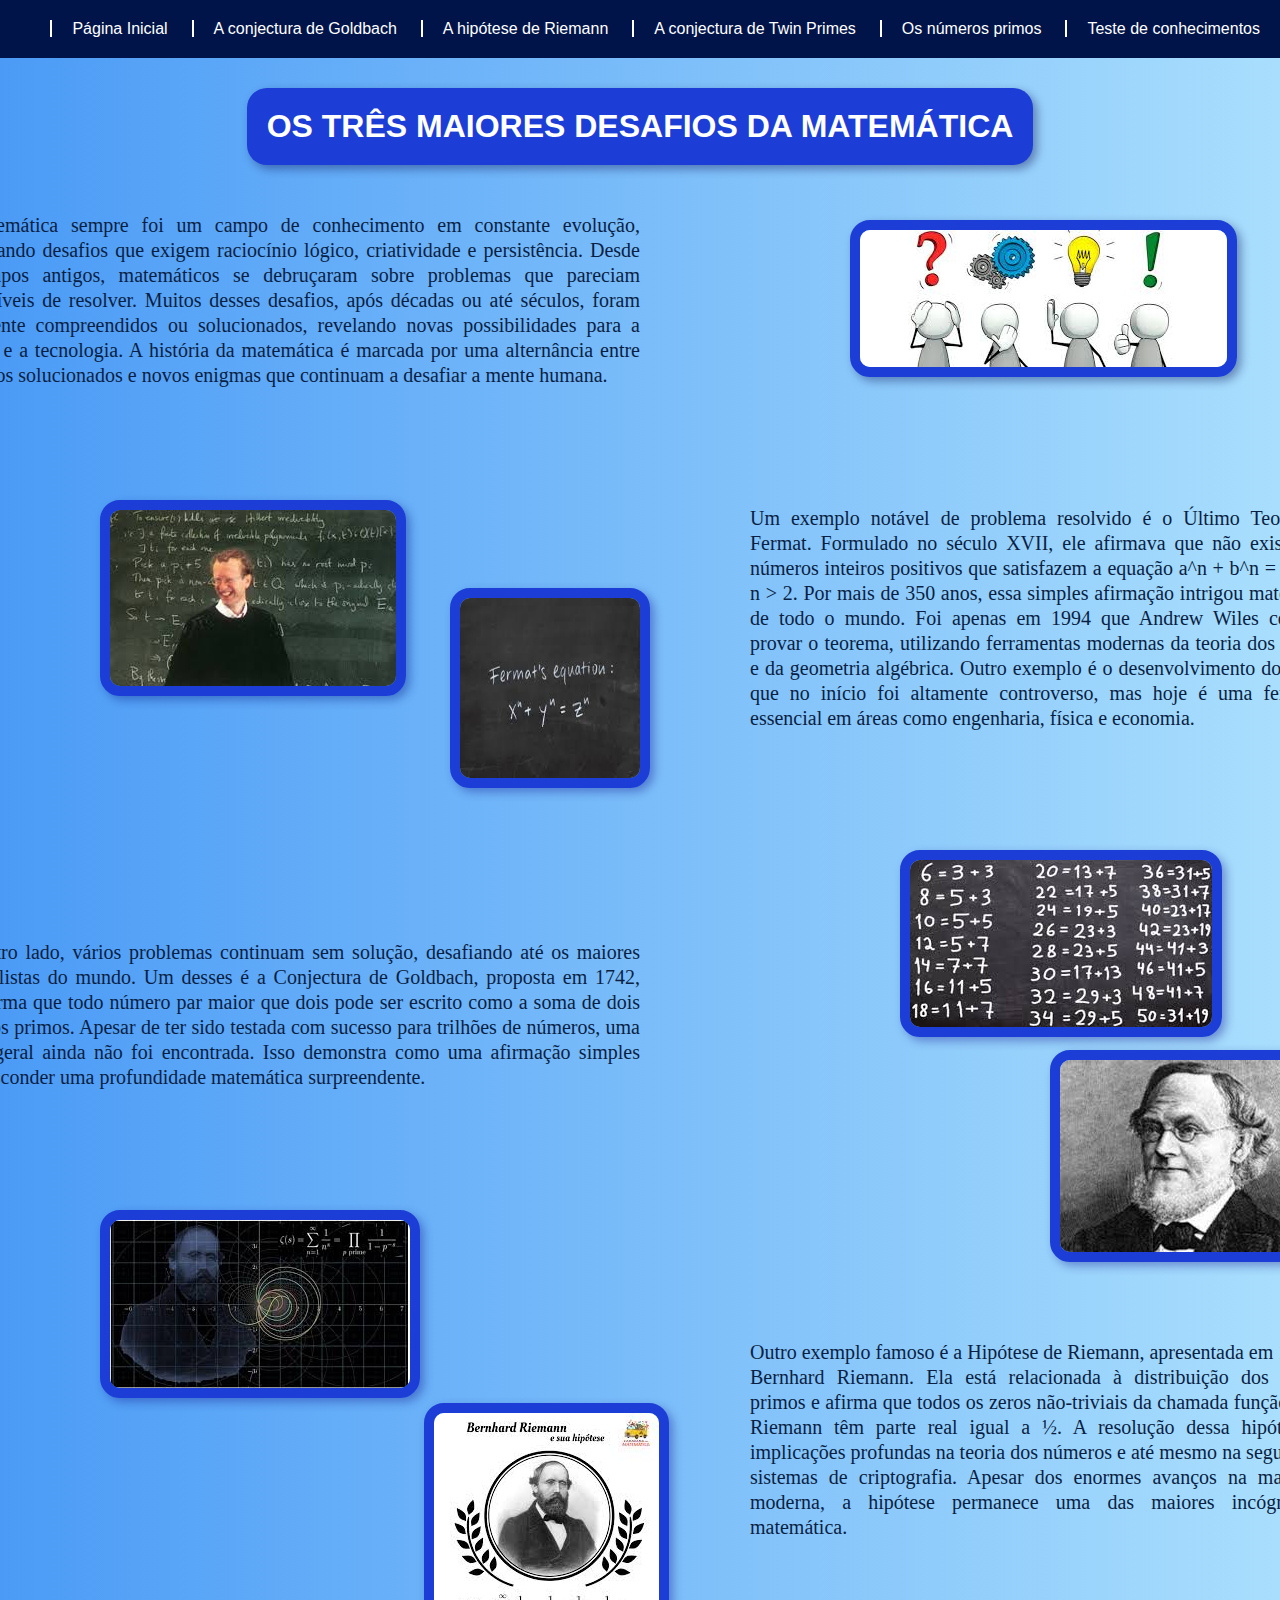
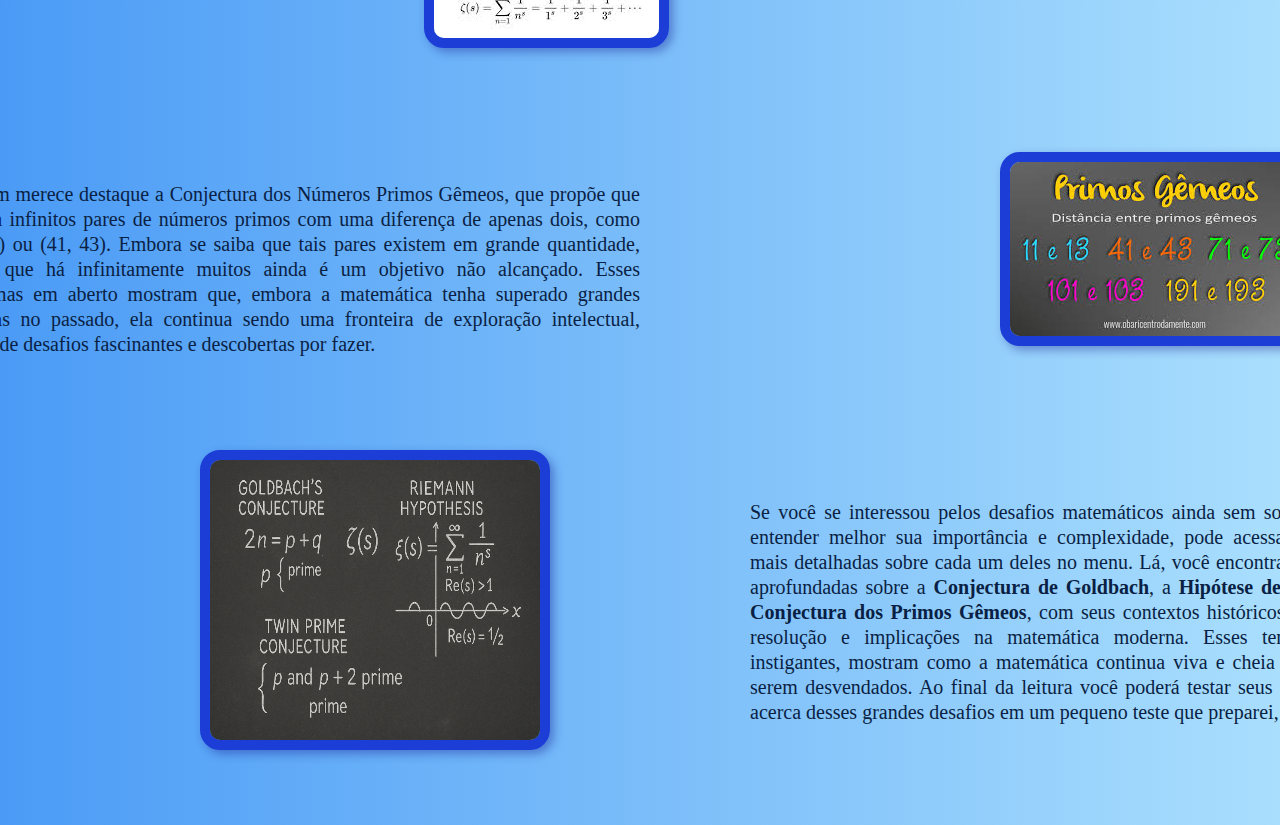
<file: templates/index.html>
<!DOCTYPE html>
<html lang="pt-br">
<head>
    <meta charset="UTF-8">
    <meta name="viewport" content="width=device-width, initial-scale=1.0">
    <link rel="stylesheet" href="/static/css/menu.css">
    <link rel="stylesheet" href="/static/css/pagina1.css">
    <title>Os maiores desafios da matemática</title>
</head>
<body>
    <nav id="menu">
        <ul>
            <li><a href="/templates/index.html">Página Inicial </a></li>
            <li> <a href="/templates/goldbach.html">A conjectura de Goldbach</a></li>
            <li><a href="/templates/reimann.html">A hipótese de Riemann</a></li>
            <li><a href="twinprimes.html">A conjectura de Twin Primes</a></li>
            <li><a href="primos.html">Os números primos</a></li>
            <li><a href="../templates/teste.html">Teste de conhecimentos</a></li>
        </ul>
    </nav>
    <header class="titulo">
        <h1>OS TRÊS MAIORES DESAFIOS DA MATEMÁTICA</h1>
    </header>
    <br>
    <main>
        <p class="p1">
            A matemática sempre foi um campo de conhecimento em constante evolução, enfrentando desafios que exigem raciocínio lógico, criatividade e persistência. Desde os tempos antigos, matemáticos se debruçaram sobre problemas que pareciam impossíveis de resolver. Muitos desses desafios, após décadas ou até séculos, foram finalmente compreendidos ou solucionados, revelando novas possibilidades para a ciência e a tecnologia. A história da matemática é marcada por uma alternância entre mistérios solucionados e novos enigmas que continuam a desafiar a mente humana.
        </p>
        <img src="/static/img/desafio.jpeg" alt="" class="imgp1">
        <br>
        <p class="p2">
            Um exemplo notável de problema resolvido é o Último Teorema de Fermat. Formulado no século XVII, ele afirmava que não existem três números inteiros positivos que satisfazem a equação a^n + b^n = c^n para n > 2.  Por mais de 350 anos, essa simples afirmação intrigou matemáticos de todo o mundo. Foi apenas em 1994 que Andrew Wiles conseguiu provar o teorema, utilizando ferramentas modernas da teoria dos números e da geometria algébrica. Outro exemplo é o desenvolvimento do cálculo, que no início foi altamente controverso, mas hoje é uma ferramenta essencial em áreas como engenharia, física e economia.
        </p>
        <br>
            <img src="/static/img/fermat1.jpeg" alt="" class="img2">
            <img src="/static/img/fermat2.jpeg" alt="" class="img3">
        <br>
        <p class="p3">
            Por outro lado, vários problemas continuam sem solução, desafiando até os maiores especialistas do mundo. Um desses é a Conjectura de Goldbach, proposta em 1742, que afirma que todo número par maior que dois pode ser escrito como a soma de dois números primos. Apesar de ter sido testada com sucesso para trilhões de números, uma prova geral ainda não foi encontrada. Isso demonstra como uma afirmação simples pode esconder uma profundidade matemática surpreendente.
        </p>
            <img src="/static/img/goldbach1.jpeg" alt="" class="imgp3">
            <img src="/static/img/goldbach2.jpeg" alt="" class="imgp31">
        <br>
        <p class="p4">
            Outro exemplo famoso é a Hipótese de Riemann, apresentada em 1859 por Bernhard Riemann. Ela está relacionada à distribuição dos números primos e afirma que todos os zeros não-triviais da chamada função zeta de Riemann têm parte real igual a ½. A resolução dessa hipótese tem implicações profundas na teoria dos números e até mesmo na segurança de sistemas de criptografia. Apesar dos enormes avanços na matemática moderna, a hipótese permanece uma das maiores incógnitas da matemática.
        </p>
        <img src="/static/img/reimann1.jpeg" alt="" class="imgp41">
        <img src="/static/img/riemann3.jpeg" alt="" class="imgp42">
        <br>
        <p class="p5">
            Também merece destaque a Conjectura dos Números Primos Gêmeos, que propõe que existem infinitos pares de números primos com uma diferença de apenas dois, como (11, 13) ou (41, 43). Embora se saiba que tais pares existem em grande quantidade, provar que há infinitamente muitos ainda é um objetivo não alcançado. Esses problemas em aberto mostram que, embora a matemática tenha superado grandes barreiras no passado, ela continua sendo uma fronteira de exploração intelectual, repleta de desafios fascinantes e descobertas por fazer.
        </p>
        <img src="/static/img/primosgemeos1.jpeg" alt="" class="imgp51">
        <br>
        <p class="p6">
            Se você se interessou pelos desafios matemáticos ainda sem solução e deseja entender melhor sua importância e complexidade, pode acessar informações mais detalhadas sobre cada um deles no menu. Lá, você encontrará explicações aprofundadas sobre a <b>Conjectura de Goldbach</b>, a <b>Hipótese de Riemann</b> e a <b>Conjectura dos Primos Gêmeos</b>, com seus contextos históricos, tentativas de resolução e implicações na matemática moderna. Esses temas, além de instigantes, mostram como a matemática continua viva e cheia de mistérios a serem desvendados. Ao final da leitura você poderá testar seus conhecimentos acerca desses grandes desafios em um pequeno teste que preparei, bons estudos!
        </p>
        <img src="/static/img/desafio1.png" alt="" class="imgp6" height="150px" width="150px">
    </main>
</body>
</html>
</file>
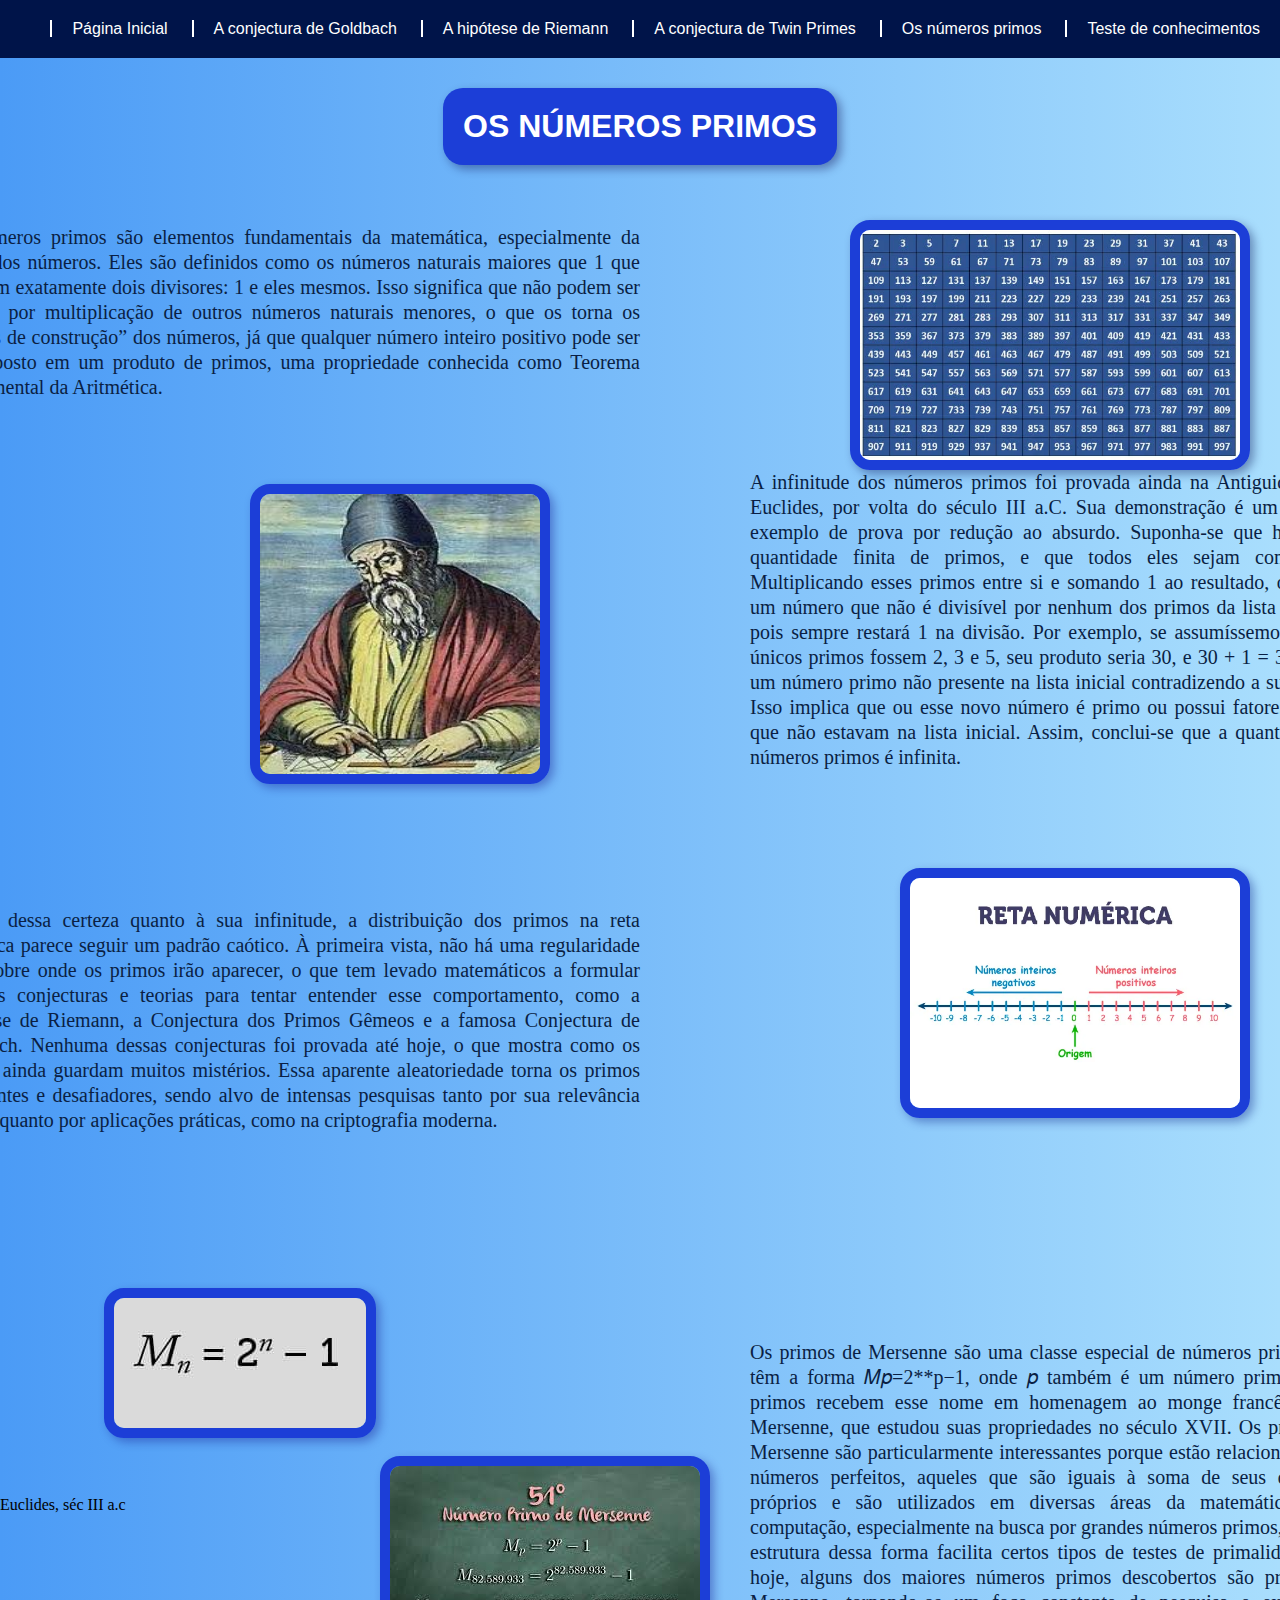
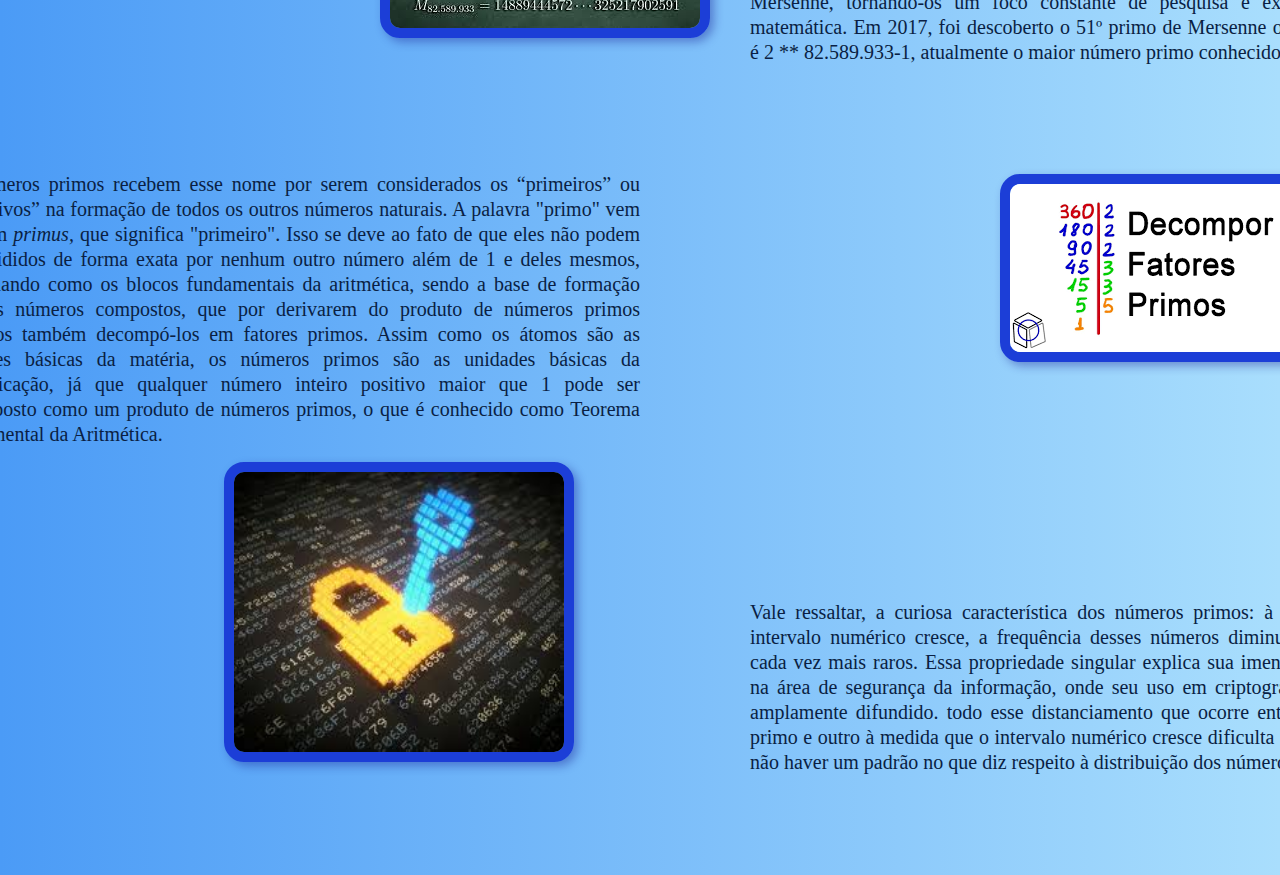
<file: templates/primos.html>
<!DOCTYPE html>
<html lang="pt-br">
<head>
    <meta charset="UTF-8">
    <meta name="viewport" content="width=device-width, initial-scale=1.0">
    <title>Os números primos</title>
    <link rel="stylesheet" href="/static/css/menu.css">
    <link rel="stylesheet" href="/static/css/pagina1.css">
</head>
<body>
    <ul id="menu">
        <li><a href="/">Página Inicial </a></li>
        <li> <a href="/goldbach">A conjectura de Goldbach</a></li>
        <li><a href="/reimann">A hipótese de Riemann</a></li>
        <li><a href="/twinprimes">A conjectura de Twin Primes</a></li>
        <li><a href="/primos">Os números primos</a></li>
        <li><a href="/teste">Teste de conhecimentos</a></li>
    </ul>
    <div class="titulo">
        <h1>OS NÚMEROS PRIMOS</h1>
    </div>
    <!-- <img src="/static/img/matematica2.png" alt="" class="logo" id="logo1"> -->
    <p class="p1" id="p1p">
    Os números primos são elementos fundamentais da matemática, especialmente da teoria dos números. Eles são definidos como os números naturais maiores que 1 que possuem exatamente dois divisores: 1 e eles mesmos. Isso significa que não podem ser obtidos por multiplicação de outros números naturais menores, o que os torna os “blocos de construção” dos números, já que qualquer número inteiro positivo pode ser decomposto em um produto de primos, uma propriedade conhecida como Teorema Fundamental da Aritmética.
    </p>

    <img src="/static/img/primos.webp" alt="" class="imgp1" id="primos1">
    
    <p class="p2">
    A infinitude dos números primos foi provada ainda na Antiguidade por Euclides, por volta do século III a.C. Sua demonstração é um clássico exemplo de prova por redução ao absurdo. Suponha-se que haja uma quantidade finita de primos, e que todos eles sejam conhecidos. Multiplicando esses primos entre si e somando 1 ao resultado, obtém-se um número que não é divisível por nenhum dos primos da lista original, pois sempre restará 1 na divisão. Por exemplo, se assumíssemos que os únicos primos fossem 2, 3 e 5, seu produto seria 30, e 30 + 1 = 31, que é um número primo não presente na lista inicial contradizendo a suposição. Isso implica que ou esse novo número é primo ou possui fatores primos que não estavam na lista inicial. Assim, conclui-se que a quantidade de números primos é infinita.
    </p>

    <img src="/static/img/euclides.jpeg" alt="" class="img2" id="euclides">

    <p class="p3" id="p3p">
    Apesar dessa certeza quanto à sua infinitude, a distribuição dos primos na reta numérica parece seguir um padrão caótico. À primeira vista, não há uma regularidade clara sobre onde os primos irão aparecer, o que tem levado matemáticos a formular diversas conjecturas e teorias para tentar entender esse comportamento, como a Hipótese de Riemann, a Conjectura dos Primos Gêmeos e a famosa Conjectura de Goldbach. Nenhuma dessas conjecturas foi provada até hoje, o que mostra como os primos ainda guardam muitos mistérios. Essa aparente aleatoriedade torna os primos fascinantes e desafiadores, sendo alvo de intensas pesquisas tanto por sua relevância teórica quanto por aplicações práticas, como na criptografia moderna.
    </p>

    <img src="/static/img/reta_numerica.webp" alt="" class="img3" id="reta">

    <p class="p4">
    Os primos de Mersenne são uma classe especial de números primos que têm a forma 𝑀𝑝=2**p−1, onde 𝑝 também é um número primo. Esses primos recebem esse nome em homenagem ao monge francês Marin Mersenne, que estudou suas propriedades no século XVII. Os primos de Mersenne são particularmente interessantes porque estão relacionados aos números perfeitos, aqueles que são iguais à soma de seus divisores próprios e são utilizados em diversas áreas da matemática e da computação, especialmente na busca por grandes números primos, já que a estrutura dessa forma facilita certos tipos de testes de primalidade. Até hoje, alguns dos maiores números primos descobertos são primos de Mersenne, tornando-os um foco constante de pesquisa e exploração matemática. Em 2017, foi descoberto o 51º primo de Mersenne o número é  2 ** 82.589.933-1, atualmente o maior número primo conhecido.
    </p>

    <img src="/static/img/mercenne1.jpeg" alt="" class="imgp41" id="m1">
    <img src="/static/img/mersenne2.jpeg" alt="" class="imgp42" id="m2">

    <p class="p5">
    Os números primos recebem esse nome por serem considerados os “primeiros” ou “primitivos” na formação de todos os outros números naturais. A palavra "primo" vem do latim <i>primus,</i> que significa "primeiro". Isso se deve ao fato de que eles não podem ser divididos de forma exata por nenhum outro número além de 1 e deles mesmos, funcionando como os blocos fundamentais da aritmética, sendo a base de formação para os números compostos, que por derivarem do produto de números primos podemos também decompó-los em fatores primos. Assim como os átomos são as unidades básicas da matéria, os números primos são as unidades básicas da multiplicação, já que qualquer número inteiro positivo maior que 1 pode ser decomposto como um produto de números primos, o que é conhecido como Teorema Fundamental da Aritmética.
    </p>

    <img src="/static/img/fatoracao.png" alt="" class="imgp51" id="fatoracao">

    <p class="p6" id="p6c">
    Vale ressaltar, a curiosa característica dos números primos: à medida que o intervalo numérico cresce, a frequência desses números diminui, tornando-os cada vez mais raros. Essa propriedade singular explica sua imensa importância na área de segurança da informação, onde seu uso em criptografia aplicada é amplamente difundido. todo esse distanciamento que ocorre entre um número primo e outro à medida que o intervalo numérico cresce dificulta e torna parecer não haver um padrão no que diz respeito à distribuição dos números primos
    </p>

    <img src="/static/img/criptografia2.jpeg" alt="" class="imgp6" id="criptografia">

    <p id="legenda_euclides">Euclides, séc III a.c</p>
</body>
</html>
</file>
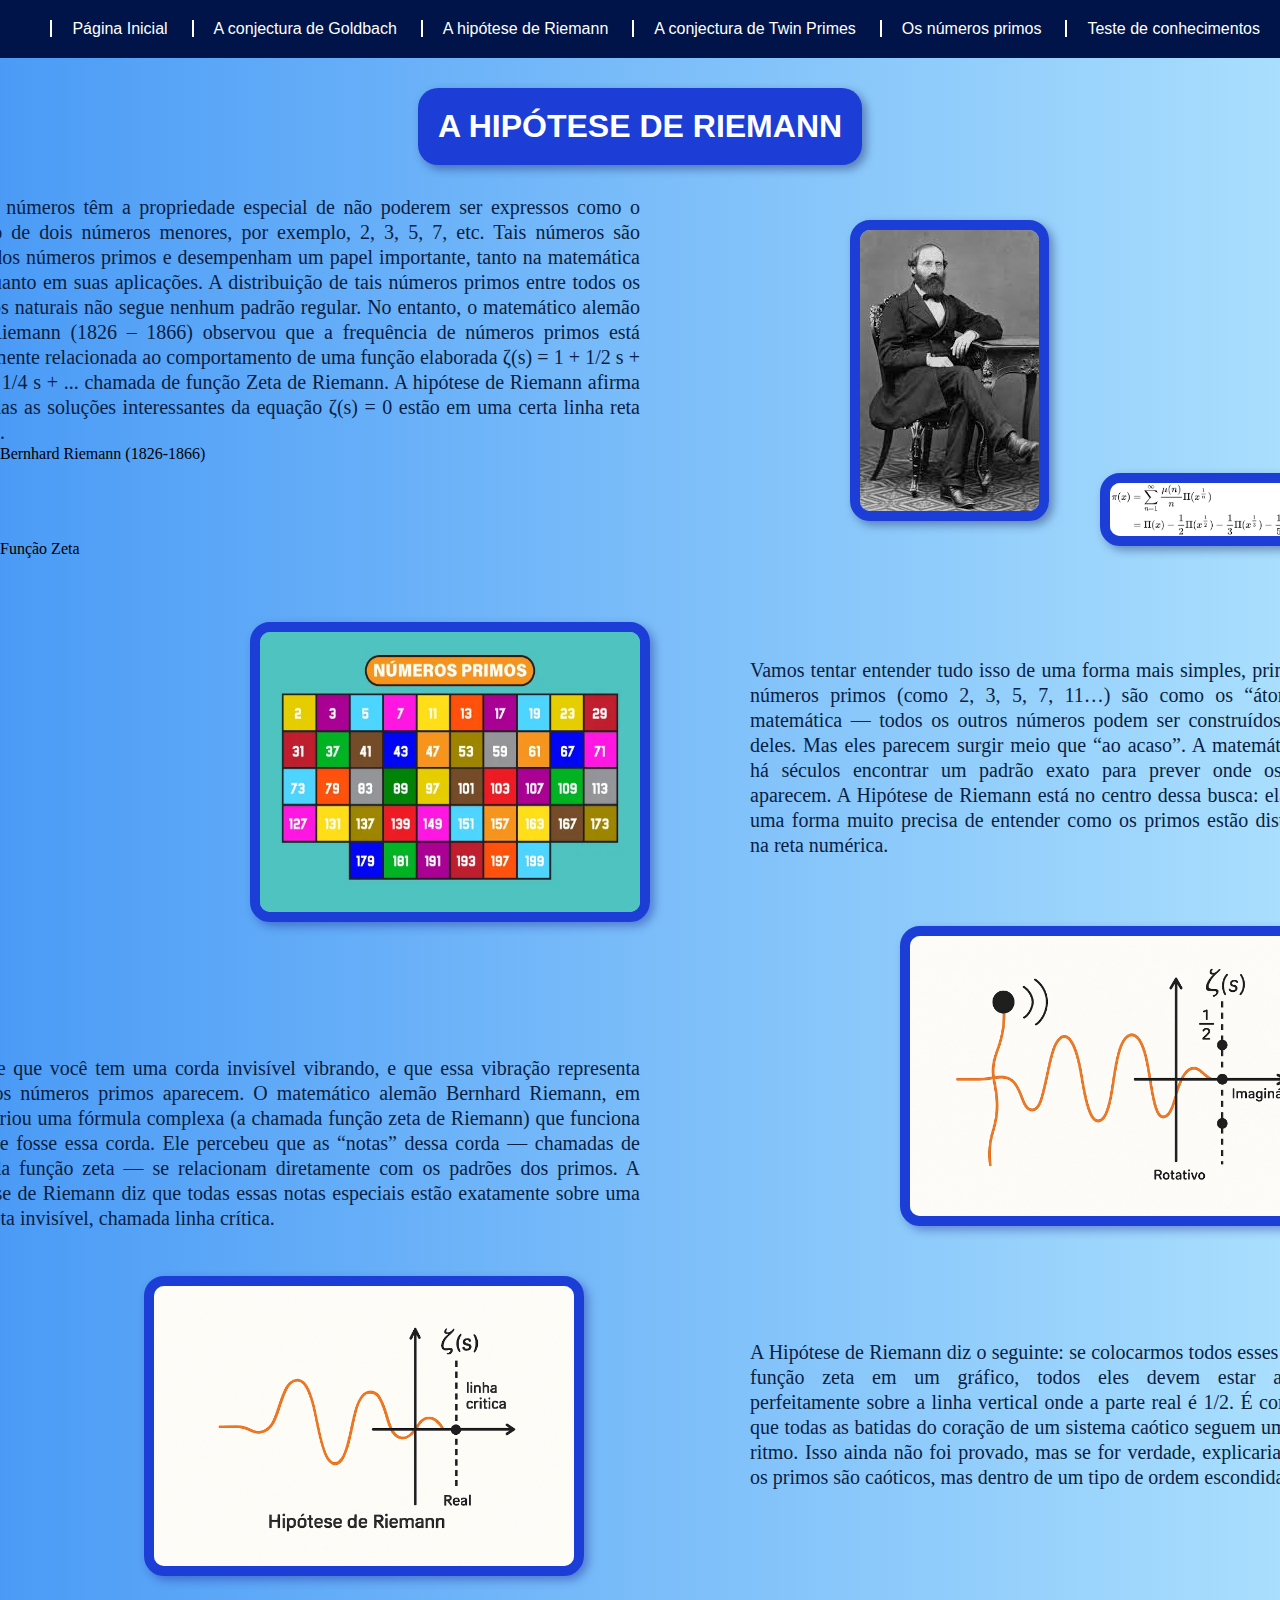
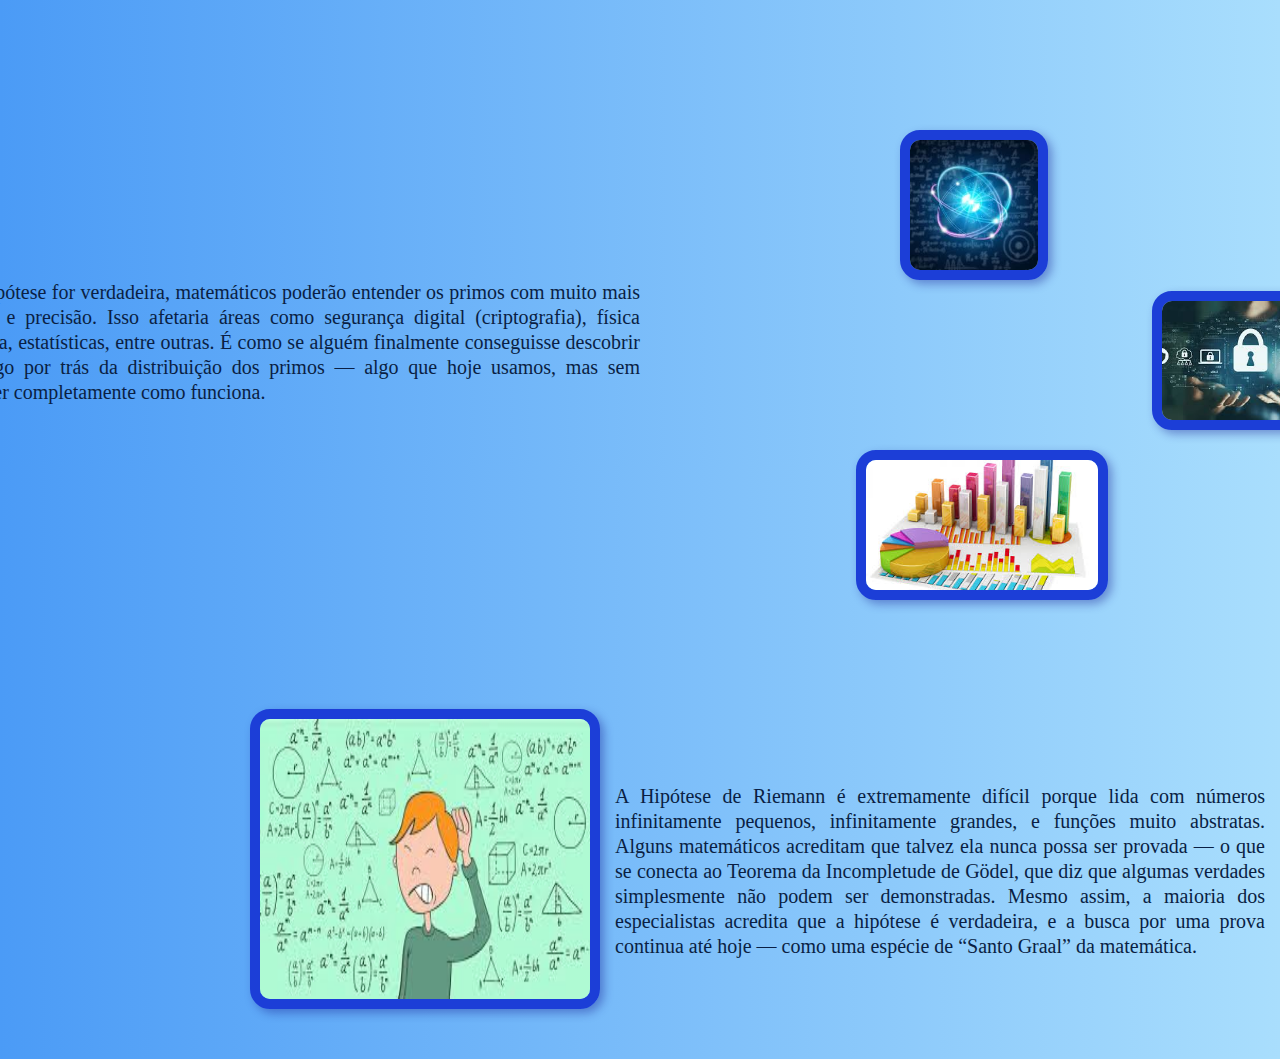
<file: templates/reimann.html>
<!DOCTYPE html>
<html lang="pt-br">
<head>
    <meta charset="UTF-8">
    <meta name="viewport" content="width=device-width, initial-scale=1.0">
    <link rel="stylesheet" href="/static/css/menu.css">
    <link rel="stylesheet" href="/static/css/pagina1.css">
    <title>A hipótese de Riemann</title>
</head>
<body>
    <ul id="menu">
        <li><a href="/">Página Inicial </a></li>
        <li> <a href="/goldbach">A conjectura de Goldbach</a></li>
        <li><a href="/reimann">A hipótese de Riemann</a></li>
        <li><a href="/twinprimes">A conjectura de Twin Primes</a></li>
        <li><a href="/primos">Os números primos</a></li>
        <li><a href="/teste">Teste de conhecimentos</a></li>
    </ul>

    <div class="titulo">
        <h1>A HIPÓTESE DE RIEMANN</h1>
    </div>
    <!-- <img src="/static/img/matematica2.png" alt="" class="logo" id="logo1"> -->
    <p class="p1">Alguns números têm a propriedade especial de não poderem ser expressos como o produto de dois números menores, por exemplo, 2, 3, 5, 7, etc. Tais números são chamados  números primos e desempenham um papel importante, tanto na matemática pura quanto em suas aplicações. A distribuição de tais números primos entre todos os números naturais não segue nenhum padrão regular. No entanto, o matemático alemão GFB Riemann (1826 – 1866) observou que a frequência de números primos está intimamente relacionada ao comportamento de uma função elaborada  ζ(s) = 1 + 1/2 s  + 1/3 s  + 1/4 s + ... chamada de  função Zeta de Riemann. A hipótese de Riemann afirma que todas  as soluções interessantes da equação ζ(s) = 0 estão em uma certa linha reta vertical.
    </p>

    <img src="/static/img/riemann4.jpg" alt="" class="imgp1">
    <p id="legenda_riemann2">Bernhard Riemann (1826-1866)</p>
    <img src="/static/img/zeta.png" alt="" id="zeta" class="imgp1">
    <p id="funcao_zeta">Função Zeta</p>

    <p class="p2">Vamos tentar entender tudo isso de uma forma mais simples, primeiro, os números primos (como 2, 3, 5, 7, 11…) são como os “átomos” da matemática — todos os outros números podem ser construídos a partir deles. Mas eles parecem surgir meio que “ao acaso”. A matemática tenta há séculos encontrar um padrão exato para prever onde os primos aparecem. A Hipótese de Riemann está no centro dessa busca: ela propõe uma forma muito precisa de entender como os primos estão distribuídos na reta numérica.
    </p>

    <img src="/static/img/numeros_primos.webp" alt="" class="img2" id="primos">

    <p class="p3">Imagine que você tem uma corda invisível vibrando, e que essa vibração representa como os números primos aparecem. O matemático alemão Bernhard Riemann, em 1859, criou uma fórmula complexa (a chamada função zeta de Riemann) que funciona como se fosse essa corda. Ele percebeu que as “notas” dessa corda — chamadas de zeros da função zeta — se relacionam diretamente com os padrões dos primos. A Hipótese de Riemann diz que todas essas notas especiais estão exatamente sobre uma linha reta invisível, chamada linha crítica.</p>

    <img src="/static/img/exemplo_riemann.png" alt="" class="imgp3" id="exemplo_1">

    <p class="p4">A Hipótese de Riemann diz o seguinte: se colocarmos todos esses zeros da função zeta em um gráfico, todos eles devem estar alinhados perfeitamente sobre a linha vertical onde a parte real é 1/2. É como dizer que todas as batidas do coração de um sistema caótico seguem um mesmo ritmo. Isso ainda não foi provado, mas se for verdade, explicaria por que os primos são caóticos, mas dentro de um tipo de ordem escondida.</p>

    <img src="/static/img/exemplo_riemann_2.png" alt="" class="imgp41" id="exemplo_2">

    <p class="p5" id="p5r">Se a hipótese for verdadeira, matemáticos poderão entender os primos com muito mais clareza e precisão. Isso afetaria áreas como segurança digital (criptografia), física quântica, estatísticas, entre outras. É como se alguém finalmente conseguisse descobrir o código por trás da distribuição dos primos — algo que hoje usamos, mas sem entender completamente como funciona.</p>

    <img src="/static/img/fisica_quantica.jpeg" alt="" class="imgp51" id="fisica">
    <img src="/static/img/seguranca_digital.jpeg" alt="" class="imgp51" id="seguranca">
    <img src="/static/img/estatistica.jpeg" alt="" class="imgp51" id="estatistica">

    <p class="p6" id="p6r" >A Hipótese de Riemann é extremamente difícil porque lida com números infinitamente pequenos, infinitamente grandes, e funções muito abstratas. Alguns matemáticos acreditam que talvez ela nunca possa ser provada — o que se conecta ao Teorema da Incompletude de Gödel, que diz que algumas verdades simplesmente não podem ser demonstradas. Mesmo assim, a maioria dos especialistas acredita que a hipótese é verdadeira, e a busca por uma prova continua até hoje — como uma espécie de “Santo Graal” da matemática.</p>

    <img src="/static/img/problema.jpeg" alt="" class="imgp6" id="problema">
</body>
</html>
</file>
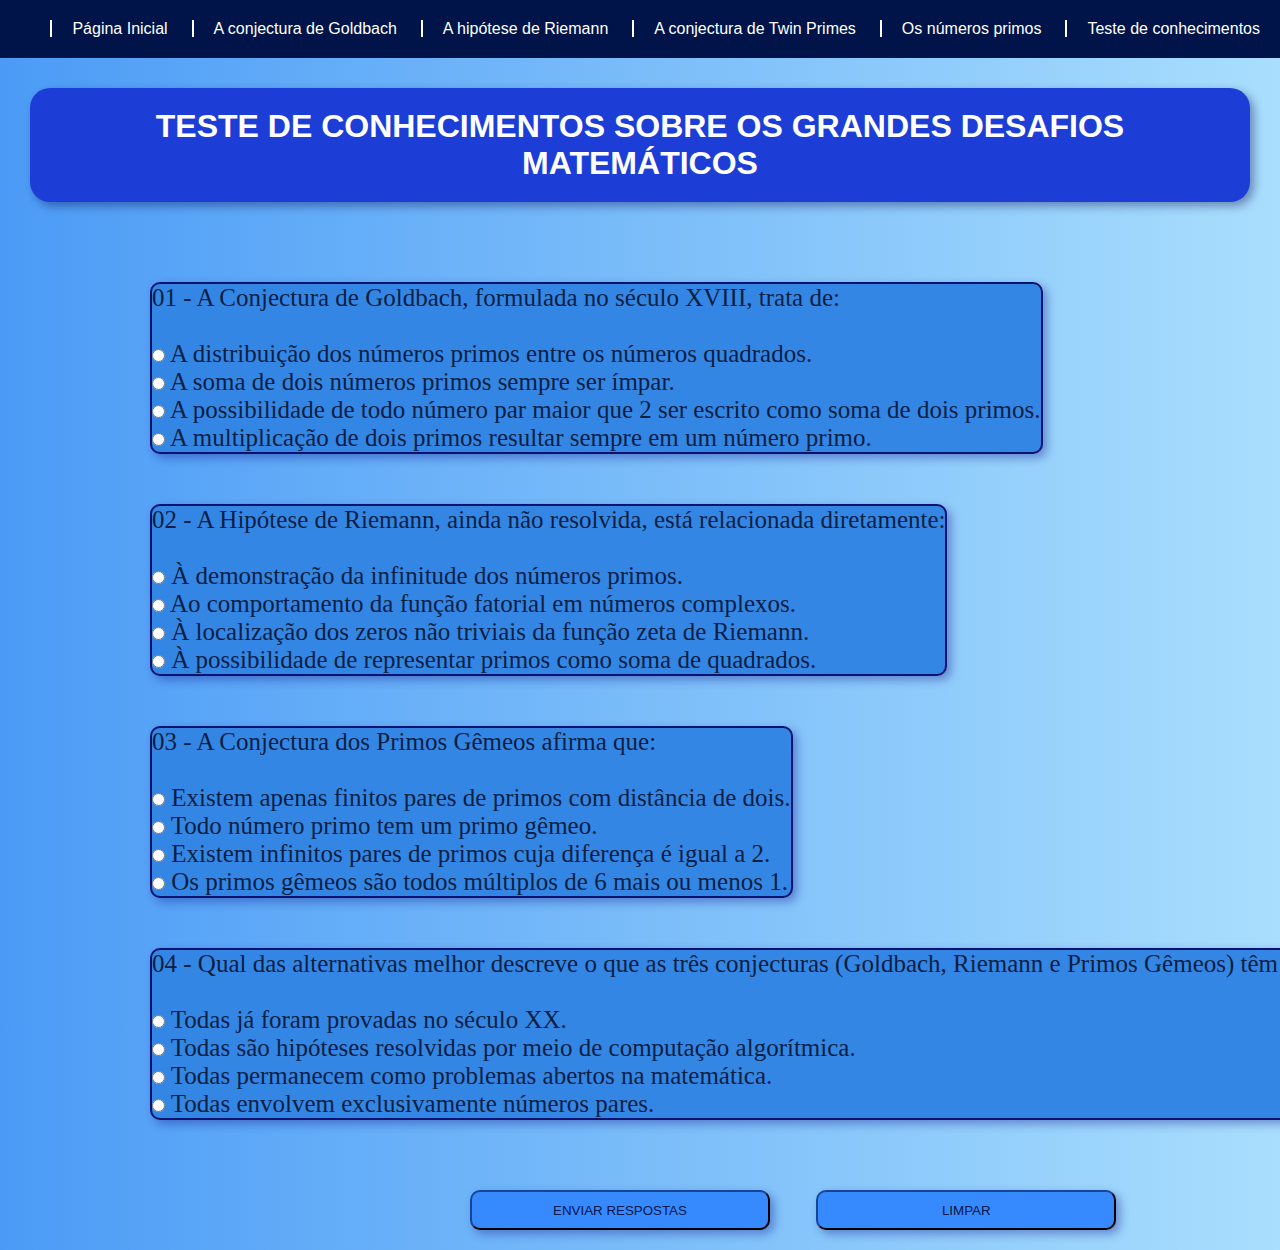
<file: templates/teste.html>
<!DOCTYPE html>
<html lang="pt-br">
<head>
    <meta charset="UTF-8">
    <meta name="viewport" content="width=device-width, initial-scale=1.0">
    <link rel="stylesheet" href="/static/css/menu.css">
    <link rel="stylesheet" href="/static/css/pagina1.css">
    <title>Teste de conhecimentos</title>
</head>
<body>
    <nav id="menu">
        <ul>
            <li><a href="/">Página Inicial </a></li>
            <li> <a href="/goldbach">A conjectura de Goldbach</a></li>
            <li><a href="/reimann">A hipótese de Riemann</a></li>
            <li><a href="/twinprimes">A conjectura de Twin Primes</a></li>
            <li><a href="/primos">Os números primos</a></li>
            <li><a href="/teste">Teste de conhecimentos</a></li>
        </ul>
    </nav>
    <header class="titulo">
        <h1>TESTE DE CONHECIMENTOS SOBRE OS GRANDES DESAFIOS MATEMÁTICOS</h1>
    </header>
    <!-- <img src="/static/img/matematica2.png" alt="" class="logo" id="logo1"> -->
    <form action="/corrigir" method="post">
        <div class="teste">

            <div class="teste_goldbach">
            <label>01 - A Conjectura de Goldbach, formulada no século XVIII, trata de:</label>
            <br>
            <br>
            <input type="radio" name="goldbach" id="a1" value="a"> 
            <label for="a1">A distribuição dos números primos entre os números quadrados.</label>
            <br>
            <input type="radio" name="goldbach" id="b1" value="b"> 
            <label for="b1">A soma de dois números primos sempre ser ímpar.</label>
            <br>
            <input type="radio" name="goldbach" id="c1" value="c"> 
            <label for="c1"> A possibilidade de todo número par maior que 2 ser escrito como soma de dois primos.</label>
            <br>
            <input type="radio" name="goldbach" id="d1" value="d"> 
            <label for="d1"> A multiplicação de dois primos resultar sempre em um número primo.</label>
            </div>

            <br>

            <div class="teste_riemann">
            <label for="">02 - A Hipótese de Riemann, ainda não resolvida, está relacionada diretamente:</label>
            <br>
            <br>
            <input type="radio" name="reimann" id="a2" value="a"> 
            <label for="a2">À demonstração da infinitude dos números primos.</label>
            <br>
            <input type="radio" name="reimann" id="b2" value="b"> 
            <label for="b2">Ao comportamento da função fatorial em números complexos.</label>
            <br>
            <input type="radio" name="reimann" id="c2" value="c"> 
            <label for="c2">À localização dos zeros não triviais da função zeta de Riemann.</label>
            <br>
            <input type="radio" name="reimann" id="d2" value="d"> 
            <label for="d2"> À possibilidade de representar primos como soma de quadrados.</label>
            </div>
            <br>
            
            <div class="teste_gemeos">
            <label for="">03 - A Conjectura dos Primos Gêmeos afirma que:</label>
            <br>
            <br>
            <input type="radio" name="gemeos" id="a3" value="a"> 
            <label for="a3">Existem apenas finitos pares de primos com distância de dois.</label>
            <br>
            <input type="radio" name="gemeos" id="b3" value="b"> 
            <label for="b3">Todo número primo tem um primo gêmeo.</label>
            <br>
            <input type="radio" name="gemeos" id="c3" value="c"> 
            <label for="c3">Existem infinitos pares de primos cuja diferença é igual a 2.</label>
            <br>
            <input type="radio" name="gemeos" id="d3" value="d"> 
            <label for="d3"> Os primos gêmeos são todos múltiplos de 6 mais ou menos 1.</label>
            </div>
            <br>

            <div class="teste_desafios">
            <label for="">04 - Qual das alternativas melhor descreve o que as três conjecturas (Goldbach, Riemann e Primos Gêmeos) têm em comum?</label>
            <br>
            <br>

            <input type="radio" name="desafios" id="a4" value="a"> 
            <label for="a4">Todas já foram provadas no século XX.</label>
            <br>
            <input type="radio" name="desafios" id="b4" value="b">
            <label for="b4">Todas são hipóteses resolvidas por meio de computação algorítmica.</label>
            <br>
            <input type="radio" name="desafios" id="c4" value="c"> 
            <label for="c4">Todas permanecem como problemas abertos na matemática.</label>
            <br>
            <input type="radio" name="desafios" id="d4" value="d"> 
            <label for="d4">Todas envolvem exclusivamente números pares.</label>
            </div>
            <br>

            <div class="botao_teste">
            <button type="submit" name="enviar" value="enviar">ENVIAR RESPOSTAS</button>
            <button type="reset" name="limpar" value="limpar">LIMPAR</button>
            </div>
            <br>
        </div> 
    </form>
</body>
</html>
</file>
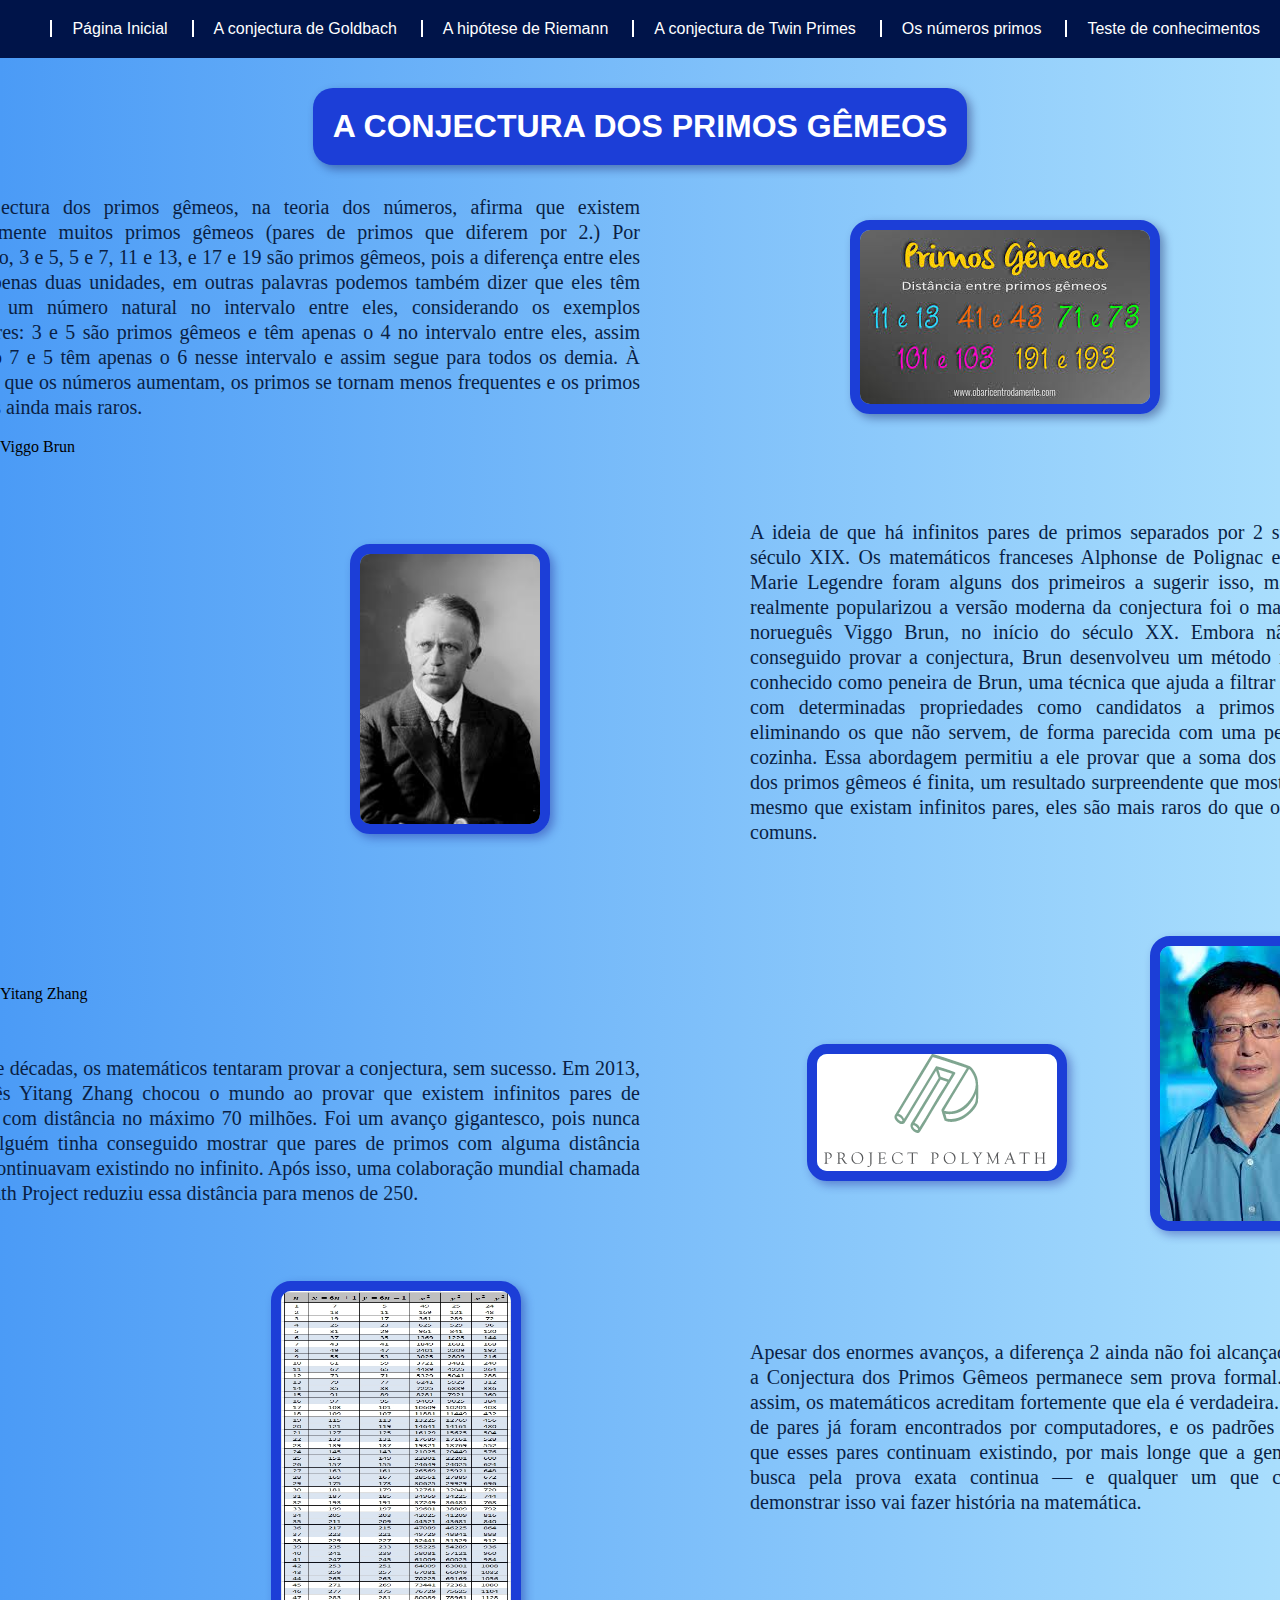
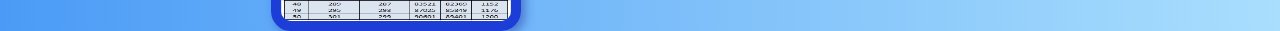
<file: templates/twinprimes.html>
<!DOCTYPE html>
<html lang="pt-br">
<head>
    <meta charset="UTF-8">
    <meta name="viewport" content="width=device-width, initial-scale=1.0">
    <link rel="stylesheet" href="/static/css/menu.css">
    <link rel="stylesheet" href="/static/css/pagina1.css">
    <title>A conjectura de Twin Primes</title>
</head>
<body>
    <ul id="menu">
        <li><a href="/">Página Inicial </a></li>
        <li> <a href="/goldbach">A conjectura de Goldbach</a></li>
        <li><a href="/reimann">A hipótese de Riemann</a></li>
        <li><a href="/twinprimes">A conjectura de Twin Primes</a></li>
        <li><a href="/primos">Os números primos</a></li>
        <li><a href="/teste">Teste de conhecimentos</a></li>
    </ul>
    <div class="titulo">
        <h1>A CONJECTURA DOS PRIMOS GÊMEOS</h1>
    </div>
    <!-- <img src="/static/img/matematica2.png" alt="" class="logo" id="logo1"> -->
    <p class="p1">
        A conjectura dos primos gêmeos, na teoria dos números, afirma que existem infinitamente muitos primos gêmeos (pares de primos que diferem por 2.) Por exemplo, 3 e 5, 5 e 7, 11 e 13, e 17 e 19 são primos gêmeos, pois a diferença entre eles é de apenas duas unidades, em outras palavras podemos também dizer que eles têm apenas um número natural no intervalo entre eles, considerando os exemplos anteriores: 3 e 5 são primos gêmeos e têm apenas o 4 no intervalo entre eles, assim como o 7 e 5 têm apenas o 6 nesse intervalo e assim segue para todos os demia. À medida que os números aumentam, os primos se tornam menos frequentes e os primos gêmeos ainda mais raros.
    </p>

    <img src="/static/img/primosgemeos1.jpeg" alt="" class="imgp1">
    <p class="p2">
        A ideia de que há infinitos pares de primos separados por 2 surgiu no século XIX. Os matemáticos franceses Alphonse de Polignac e Adrien-Marie Legendre foram alguns dos primeiros a sugerir isso, mas quem realmente popularizou a versão moderna da conjectura foi o matemático norueguês Viggo Brun, no início do século XX. Embora não tenha conseguido provar a conjectura, Brun desenvolveu um método inovador conhecido como peneira de Brun, uma técnica que ajuda a filtrar números com determinadas propriedades como candidatos a primos gêmeos eliminando os que não servem, de forma parecida com uma peneira de cozinha. Essa abordagem permitiu a ele provar que a soma dos inversos dos primos gêmeos é finita, um resultado surpreendente que mostrou que, mesmo que existam infinitos pares, eles são mais raros do que os primos comuns.
    </p>

    <img src="/static/img/viggo.jpeg" alt="" class="imgp2" id="viggo">
    <p id="legenda_viggo">Viggo Brun</p>

    <p class="p3" id="p3pg">Durante décadas, os matemáticos tentaram provar a conjectura, sem sucesso. Em 2013, o chinês Yitang Zhang chocou o mundo ao provar que existem infinitos pares de primos com distância no máximo 70 milhões. Foi um avanço gigantesco, pois nunca antes alguém tinha conseguido mostrar que pares de primos com alguma distância finita continuavam existindo no infinito. Após isso, uma colaboração mundial chamada Polymath Project reduziu essa distância para menos de 250. 
    </p>

    <img src="/static/img/yitang.jpeg" alt="" class="imgp3" id="yitang">
    <img src="/static/img/project.png" alt="" class="imgp3" id="project">
    <p class="p4">
        Apesar dos enormes avanços, a diferença 2 ainda não foi alcançada, então a Conjectura dos Primos Gêmeos permanece sem prova formal. Mesmo assim, os matemáticos acreditam fortemente que ela é verdadeira. Milhões de pares já foram encontrados por computadores, e os padrões sugerem que esses pares continuam existindo, por mais longe que a gente vá. A busca pela prova exata continua — e qualquer um que conseguir demonstrar isso vai fazer história na matemática.
    </p>

    <img src="/static/img/exemplo_primos_gêmeos.jpg" alt="" class="imgp41" id="pg">
    
    <p id="legenda_yitang">Yitang Zhang</p>
</body>
</html>
</file>
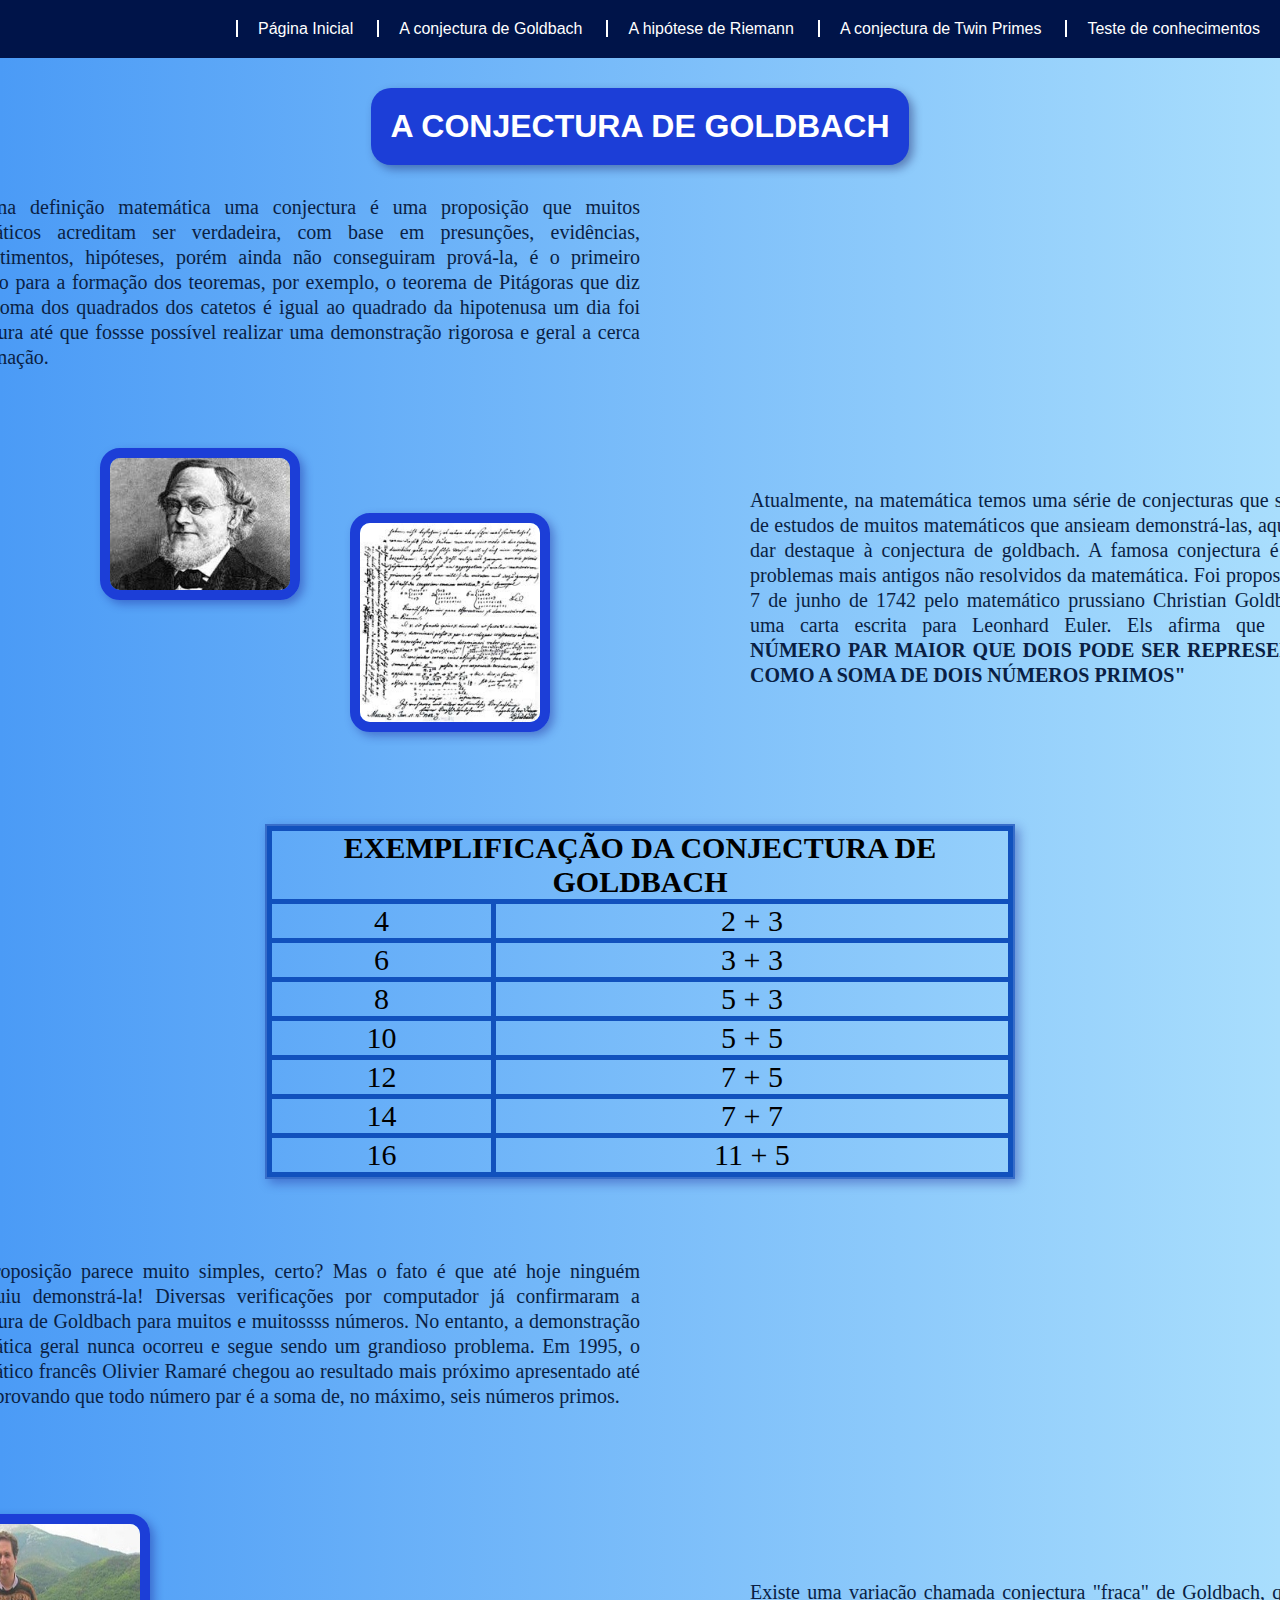
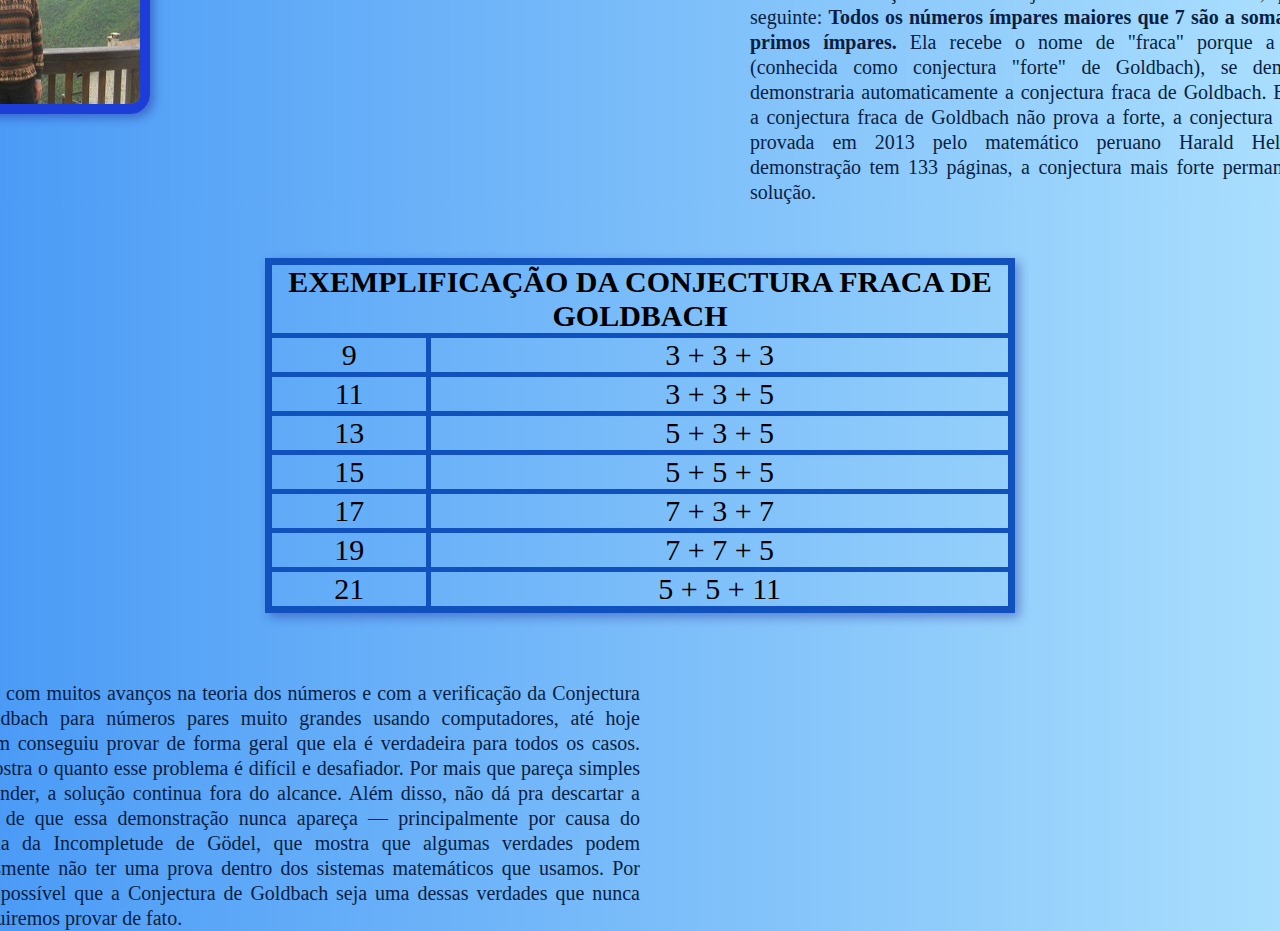
<file: projeto_aweb_2_bimestre/arquivos_HTML/goldbach.html>
<!DOCTYPE html>
<html lang="pt-br">
<head>
    <meta charset="UTF-8">
    <meta name="viewport" content="width=device-width, initial-scale=1.0">
    <link rel="stylesheet" href="../arquivos_CSS/menu.css">
    <link rel="stylesheet" href="../arquivos_CSS/pagina1.css">
    <title>A conjectura de Goldbach</title>
</head>
<body>
    <ul id="menu">
        <li><a href="index.html">Página Inicial </a></li>
        <li> <a href="goldbach.html">A conjectura de Goldbach</a></li>
        <li><a href="reimann.html">A hipótese de Riemann</a></li>
        <li><a href="twinprimes.html">A conjectura de Twin Primes</a></li>
        <li><a href="teste.html">Teste de conhecimentos</a></li>
    </ul>
    <div class="titulo">
        <h1>A CONJECTURA DE GOLDBACH</h1>
    </div>
    <p class="p1">
        Em uma definição matemática uma conjectura é uma proposição que muitos matemáticos acreditam ser verdadeira, com base em presunções, evidências, pressentimentos, hipóteses, porém ainda não conseguiram prová-la, é o primeiro caminho para a formação dos teoremas, por exemplo, o teorema de Pitágoras que diz que a soma dos quadrados dos catetos é igual ao quadrado da hipotenusa um dia foi conjectura até que fossse possível realizar uma demonstração rigorosa e geral a cerca da afirmação.
    </p>
    <br>
    <p class="p2">
        Atualmente, na matemática temos uma série de conjecturas que são alvos de estudos de muitos matemáticos que ansieam demonstrá-las, aqui vamos dar destaque à conjectura de goldbach. A famosa conjectura é um dos problemas mais antigos não resolvidos da matemática. Foi proposta no dia 7 de junho de 1742 pelo matemático prussiano Christian Goldbach, em uma carta escrita para Leonhard Euler. Els afirma que <b>"TODO NÚMERO PAR MAIOR QUE DOIS PODE SER REPRESENTADO COMO A SOMA DE DOIS NÚMEROS PRIMOS"</b>
    </p>
    <img src="../arquivos_IMAGENS/cartagoldbach.jpg" alt="" class="imgp2">
    <img src="../arquivos_IMAGENS/goldbach2.jpeg" alt="" class="
    imgp21">
    <br>
    <div class="tabela1">
        <table>
            <tr>
                <th colspan="4">EXEMPLIFICAÇÃO DA CONJECTURA DE GOLDBACH</th>
            </tr>
            <tr>
                <td>4</td>
                <td colspan="3">2 + 3</td>
            </tr>
            <tr>
                <td>6</td>
                <td colspan="3">3 + 3</td>
            </tr>
            <tr>
                <td>8</td>
                <td colspan="3">5 + 3</td>
            </tr>
            <tr>
                <td>10</td>
                <td colspan="3">5 + 5</td>
            </tr>
            <tr>
                <td>12</td>
                <td colspan="3">7 + 5</td>
            </tr>
            <tr>
                <td>14</td>
                <td colspan="3">7 + 7</td>
            </tr>
            <tr>
                <td>16</td>
                <td colspan="3">11 + 5</td>
            </tr>
        </table>
    </div>
    <p class="p3">Esta proposição parece muito simples, certo? Mas o fato é que até hoje ninguém conseguiu demonstrá-la! Diversas verificações por computador já confirmaram a conjectura de Goldbach para muitos e muitossss números. No entanto, a demonstração matemática geral nunca ocorreu e segue sendo um grandioso problema. Em 1995, o matemático francês Olivier Ramaré chegou ao resultado mais próximo apresentado até agora, provando que todo número par é a soma de, no máximo, seis números primos.</p>
    <p class="p4g">Existe uma variação chamada conjectura "fraca" de Goldbach, que diz o seguinte: <B>Todos os números ímpares maiores que 7 são a soma de três primos ímpares.</B> Ela recebe o nome de "fraca" porque a original (conhecida como conjectura "forte" de Goldbach), se demostrada, demonstraria automaticamente a conjectura fraca de Goldbach. Enquanto a conjectura fraca de Goldbach não prova a forte, a conjectura fraca foi provada em 2013 pelo matemático peruano Harald Helfgott, a demonstração tem 133 páginas, a conjectura mais forte permanece sem solução.</p>
    <img src="../arquivos_IMAGENS/harald.jpg" alt="" class="imgharald">
    <br>
    <div class="tabela2">
        <table>
            <tr>
                <th colspan="4">EXEMPLIFICAÇÃO DA CONJECTURA FRACA DE GOLDBACH</th>
            </tr>
            <tr>
                <td>9</td>
                <td colspan="3">3 + 3 + 3</td>
            </tr>
            <tr>
                <td>11</td>
                <td colspan="3">3 + 3 + 5</td>
            </tr>
            <tr>
                <td>13</td>
                <td colspan="3">5 + 3 + 5</td>
            </tr>
            <tr>
                <td>15</td>
                <td colspan="3">5 + 5 + 5</td>
            </tr>
            <tr>
                <td>17</td>
                <td colspan="3">7 + 3 + 7</td>
            </tr>
            <tr>
                <td>19</td>
                <td colspan="3">7 + 7 + 5</td>
            </tr>
            <tr>
                <td>21</td>
                <td colspan="3">5 + 5 + 11</td>
            </tr>
        </table>
    </div>
    <br>
    <p class="p5g">Mesmo com muitos avanços na teoria dos números e com a verificação da Conjectura de Goldbach para números pares muito grandes usando computadores, até hoje ninguém conseguiu provar de forma geral que ela é verdadeira para todos os casos. Isso mostra o quanto esse problema é difícil e desafiador. Por mais que pareça simples de entender, a solução continua fora do alcance. Além disso, não dá pra descartar a chance de que essa demonstração nunca apareça — principalmente por causa do Teorema da Incompletude de Gödel, que mostra que algumas verdades podem simplesmente não ter uma prova dentro dos sistemas matemáticos que usamos. Por isso, é possível que a Conjectura de Goldbach seja uma dessas verdades que nunca conseguiremos provar de fato.</p>
</body>
</html>
</file>
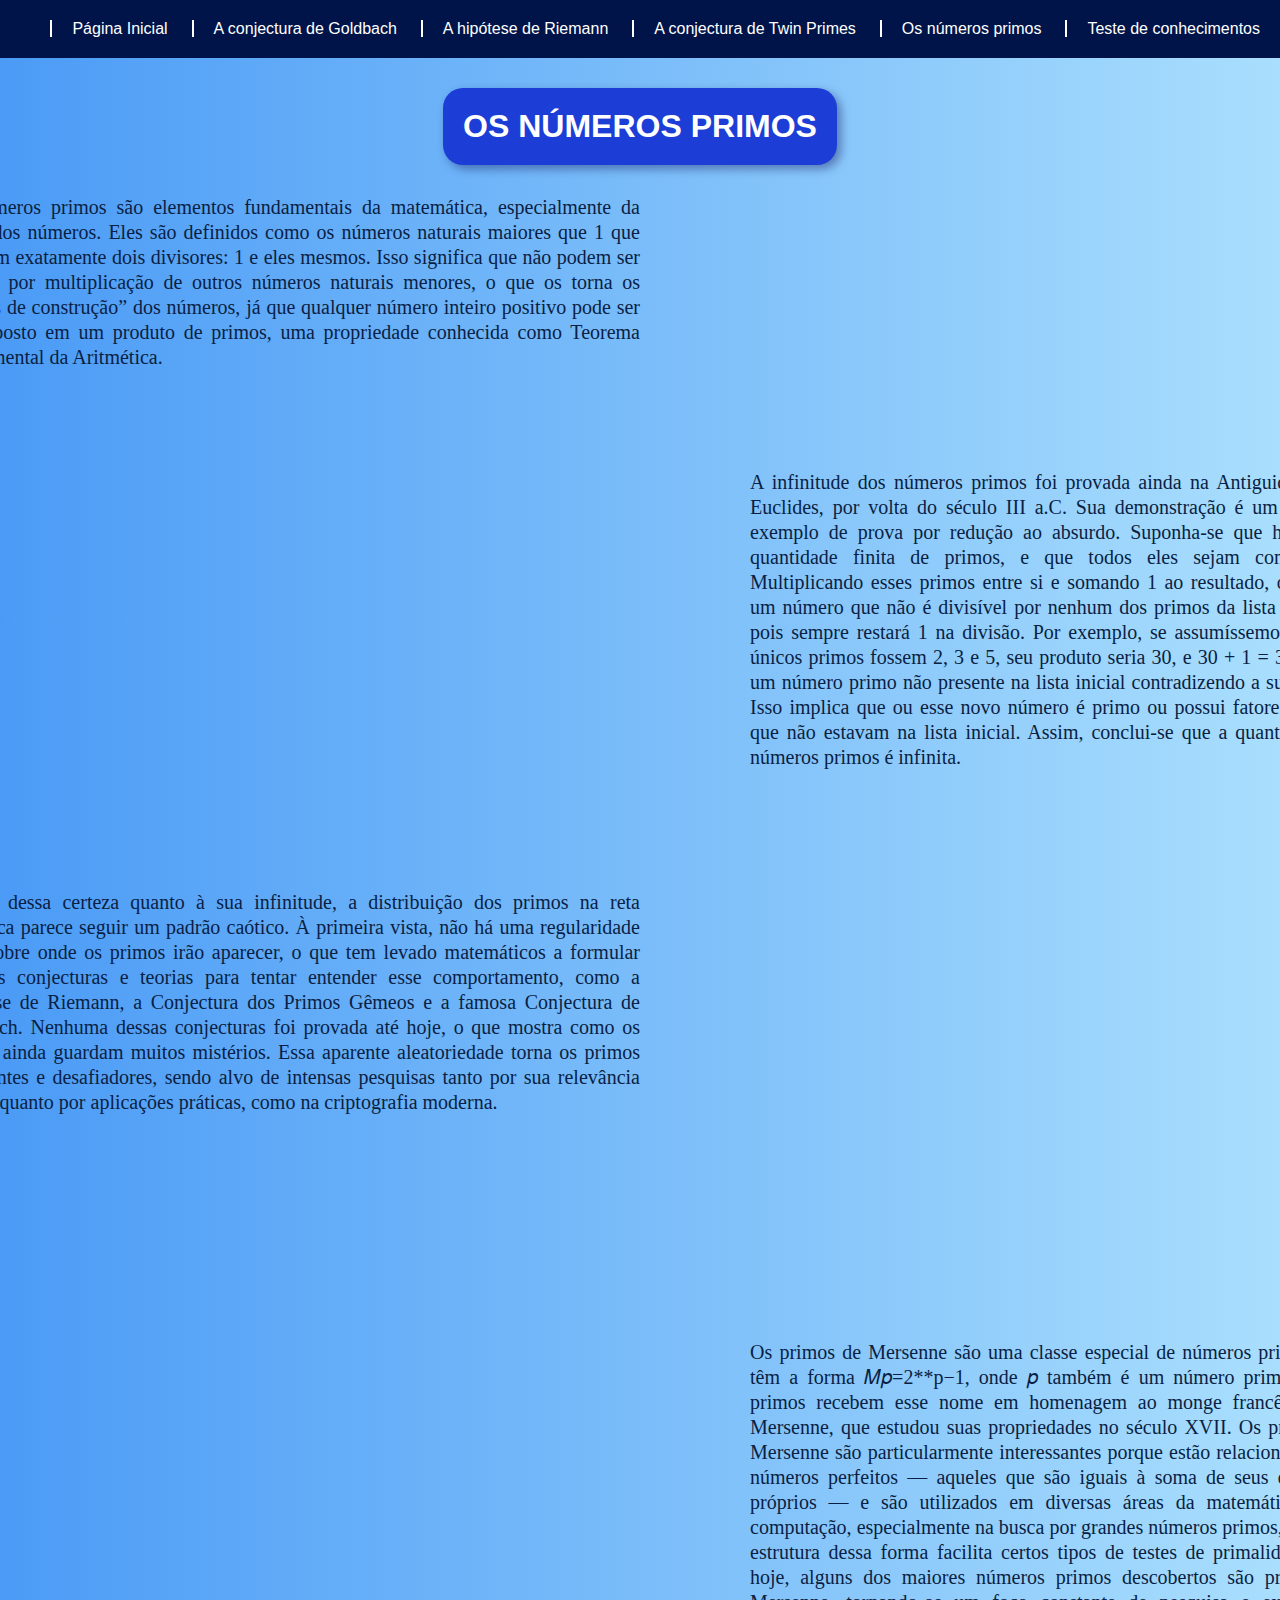
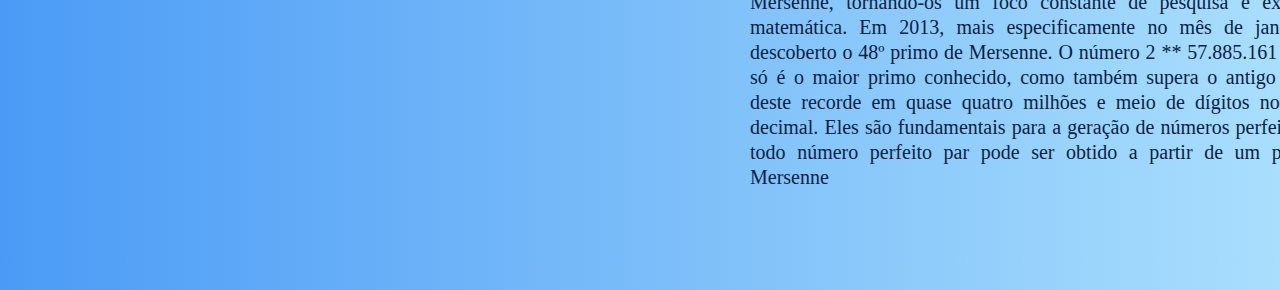
<file: projeto_aweb_2_bimestre/arquivos_HTML/primos.html>
<!DOCTYPE html>
<html lang="en">
<head>
    <meta charset="UTF-8">
    <meta name="viewport" content="width=device-width, initial-scale=1.0">
    <title>Os números primos</title>
    <link rel="stylesheet" href="../arquivos_CSS/menu.css">
    <link rel="stylesheet" href="../arquivos_CSS/pagina1.css">
</head>
<body>
    <ul id="menu">
        <li><a href="index.html">Página Inicial </a></li>
        <li> <a href="goldbach.html">A conjectura de Goldbach</a></li>
        <li><a href="reimann.html">A hipótese de Riemann</a></li>
        <li><a href="twinprimes.html">A conjectura de Twin Primes</a></li>
        <li><a href="primos.html">Os números primos</a></li>
        <li><a href="teste.html">Teste de conhecimentos</a></li>
    </ul>
    <div class="titulo">
        <h1>OS NÚMEROS PRIMOS</h1>
    </div>
    <p class="p1">
    Os números primos são elementos fundamentais da matemática, especialmente da teoria dos números. Eles são definidos como os números naturais maiores que 1 que possuem exatamente dois divisores: 1 e eles mesmos. Isso significa que não podem ser obtidos por multiplicação de outros números naturais menores, o que os torna os “blocos de construção” dos números, já que qualquer número inteiro positivo pode ser decomposto em um produto de primos, uma propriedade conhecida como Teorema Fundamental da Aritmética.
    </p>

    <p class="p2">
    A infinitude dos números primos foi provada ainda na Antiguidade por Euclides, por volta do século III a.C. Sua demonstração é um clássico exemplo de prova por redução ao absurdo. Suponha-se que haja uma quantidade finita de primos, e que todos eles sejam conhecidos. Multiplicando esses primos entre si e somando 1 ao resultado, obtém-se um número que não é divisível por nenhum dos primos da lista original, pois sempre restará 1 na divisão. Por exemplo, se assumíssemos que os únicos primos fossem 2, 3 e 5, seu produto seria 30, e 30 + 1 = 31, que é um número primo não presente na lista inicial contradizendo a suposição. Isso implica que ou esse novo número é primo ou possui fatores primos que não estavam na lista inicial. Assim, conclui-se que a quantidade de números primos é infinita.
    </p>

    <p class="p3" id="p3p">
    Apesar dessa certeza quanto à sua infinitude, a distribuição dos primos na reta numérica parece seguir um padrão caótico. À primeira vista, não há uma regularidade clara sobre onde os primos irão aparecer, o que tem levado matemáticos a formular diversas conjecturas e teorias para tentar entender esse comportamento, como a Hipótese de Riemann, a Conjectura dos Primos Gêmeos e a famosa Conjectura de Goldbach. Nenhuma dessas conjecturas foi provada até hoje, o que mostra como os primos ainda guardam muitos mistérios. Essa aparente aleatoriedade torna os primos fascinantes e desafiadores, sendo alvo de intensas pesquisas tanto por sua relevância teórica quanto por aplicações práticas, como na criptografia moderna.
    </p>

    <p class="p4">
    Os primos de Mersenne são uma classe especial de números primos que têm a forma 𝑀𝑝=2**p−1, onde 𝑝 também é um número primo. Esses primos recebem esse nome em homenagem ao monge francês Marin Mersenne, que estudou suas propriedades no século XVII. Os primos de Mersenne são particularmente interessantes porque estão relacionados aos números perfeitos — aqueles que são iguais à soma de seus divisores próprios — e são utilizados em diversas áreas da matemática e da computação, especialmente na busca por grandes números primos, já que a estrutura dessa forma facilita certos tipos de testes de primalidade. Até hoje, alguns dos maiores números primos descobertos são primos de Mersenne, tornando-os um foco constante de pesquisa e exploração matemática. Em 2013, mais especificamente no mês de janeiro, foi descoberto o 48º primo de Mersenne. O número 2 ** 57.885.161 − 1, não só é o maior primo conhecido, como também supera o antigo detentor deste recorde em quase
    quatro milhões e meio de dígitos no sistema decimal. Eles são fundamentais para a geração de números perfeitos, pois todo número perfeito par pode ser obtido a partir de um primo de Mersenne
    </p>
</body>
</html>
</file>
<file: static/css/menu.css>
* {
    margin: 0 auto;
    padding: 0;
    box-sizing: border-box;
}

#menu {
    list-style: none;
    padding: 0;
    background-color: #001449;
    text-align: right;
}

#menu li{
    display: inline;
    border-left: 2px solid #ffffff;
}

#menu li a{
    display: inline-block;
    color: #ffffff;
    text-decoration: none;
    padding: 20px;
    font-family: Arial, Helvetica, sans-serif;
}

#menu li a:hover {
    background-color: #012677;
}
</file>
<file: static/css/pagina1.css>
/* * {
    border: 1px solid red;
} */

body {
    background-image: linear-gradient(90deg, #4b9bf6, #a9defd);
    overflow-x: hidden;
}

h1 {
    color: #ffffff;
    margin: 30px;
    font-family: Arial, Helvetica, sans-serif;
    background-color: #1c3ed7;
    border-radius: 20px;
    display: inline-block;
    padding: 20px; /*do texto para a borda*/
    box-shadow: 4px 4px 10px rgba(11, 8, 77, 0.4);
}

.titulo {
    text-align: center;
}

.p1 {
    width: 700px;
    text-align: justify;
    font-size: 20px;
    line-height: 25px;
    color: #0a1f44;
    font-family: Georgia, 'Times New Roman', Times, serif;
    position: relative;
    right: 350px;
}

.imgp1 {
    position: absolute;
    left: 850px;
    top: 220px;
    border-radius: 20px;
    border: 10px solid #1c3ed7;
    transition: transform 0.3s ease;
    box-shadow: 4px 4px 10px rgba(5, 14, 83, 0.4);
}

.p2 {
    width: 800px;
    text-align: justify;
    font-size: 20px;
    line-height: 25px;
    color: #0a1f44;
    font-family: Georgia, 'Times New Roman', Times, serif;
    position: absolute;
    left: 650px;
    padding: 100px;
}

.img2 {
    position: absolute;
    top: 200px;
    margin-left: 1150px;
    margin-top: -900px;
    position: relative;
    top: 350px;
    width: 200px;
    height: 200px;
    left: -700px;
    border-radius: 20px;
    border: 10px solid #1c3ed7;
    transition: transform 0.3s ease;
    box-shadow: 4px 4px 10px rgba(20, 28, 144, 0.4);
}

.img3 {
    border-radius: 20px;
    border: 10px solid #1c3ed7;
    transition: transform 0.3s ease;
    box-shadow: 4px 4px 10px rgba(7, 29, 135, 0.4);
    position: absolute;
    top: 500px;
    left: 100px;
}

.p3 {
    width: 700px;
    text-align: justify;
    font-size: 20px;
    margin-bottom: 25px;
    line-height: 25px;
    color: #0a1f44;
    font-family: Georgia, 'Times New Roman', Times, serif;
    position: relative;
    right: 350px;
    top: 480px ;
}

.imgp3 {
    position: absolute;
    left: 900px;
    top: 850px;
    border-radius: 20px;
    border: 10px solid #1c3ed7;
    transition: transform 0.3s ease;
    box-shadow: 4px 4px 10px rgba(20, 28, 144, 0.4);
}

.imgp31 {
    position: absolute;
    left: 1050px;
    top: 1050px;
    border-radius: 20px;
    border: 10px solid #1c3ed7;
    transition: transform 0.3s ease;
    box-shadow: 4px 4px 10px rgba(20, 28, 144, 0.4);
}

img:hover {
    transform: scale(1.15);
}

.p4 {
    width: 800px;
    text-align: justify;
    font-size: 20px;
    line-height: 25px;
    color: #0a1f44;
    font-family: Georgia, 'Times New Roman', Times, serif;
    position: absolute;
    left: 650px;
    padding: 100px;
    top: 1240px;
}

.imgp41 {
    position: relative;
    top: 500px;
    left: 100px;
    border-radius: 20px;
    border: 10px solid #1c3ed7;
    transition: transform 0.3s ease;
    box-shadow: 4px 4px 10px rgba(20, 28, 144, 0.4);
}

.imgp42 {
    position: relative;
    top: 750px;
    left: 100px;
    border-radius: 20px;
    border: 10px solid #1c3ed7;
    transition: transform 0.3s ease;
    box-shadow: 4px 4px 10px rgba(20, 28, 144, 0.4);
}

.p5 {
    width: 700px;
    text-align: justify;
    font-size: 20px;
    margin-bottom: 25px;
    line-height: 25px;
    color: #0a1f44;
    font-family: Georgia, 'Times New Roman', Times, serif;
    position: relative;
    right: 350px;
    top: 880px ;
}

.imgp51 {
    position: relative;
    top: 650px;
    left: 1000px;
    border-radius: 20px;
    border: 10px solid #1c3ed7;
    transition: transform 0.3s ease;
    box-shadow: 4px 4px 10px rgba(20, 28, 144, 0.4);
}

.p6 {
    width: 850px;
    text-align: justify;
    font-size: 20px;
    line-height: 25px;
    color: #0a1f44;
    font-family: Georgia, 'Times New Roman', Times, serif;
    position: absolute;
    left: 650px;
    padding: 100px;
    top: 2000px;
}

.imgp6 {
    height: 300px;
    width: 350px;
    border-radius: 20px;
    border: 10px solid #1c3ed7;
    transition: transform 0.3s ease;
    box-shadow: 4px 4px 10px rgba(20, 28, 144, 0.4);
    position: relative;
    top: 750px;
    left: 200px;
} 

/* parte referente à página da conjectura de goldbach */

#conjectura {
    height: 220px;
    width: 400px;
}

.imgp2 {
    position: relative;
    margin-left: 1200px;
    margin-top: -800px;
    position: relative;
    top: 330px;
    width: 200px;
    left: -850px;
    border-radius: 20px;
    border: 10px solid #1c3ed7;
    transition: transform 0.3s ease;
    box-shadow: 4px 4px 10px rgba(20, 28, 144, 0.4);
}

.imgp21 {
    position: relative;
    margin-left: 1200px;
    margin-top: -800px;
    position: relative;
    top: 180px;
    width: 200px;
    right: 1100px;
    border-radius: 20px;
    border: 10px solid #1c3ed7;
    transition: transform 0.3s ease;
    box-shadow: 4px 4px 10px rgba(20, 28, 144, 0.4);
}

.tabela1 {
    position: relative;
    top: 400px;
    border: 2px solid #376dc9;
    width: 750px;
    font-size: 30px;
    box-shadow: 4px 4px 10px rgba(20, 28, 144, 0.4);
}

table {
    border-collapse: collapse;
}

tr, td, th {
    border: 5px solid #1151bd;
    text-align: center;
}

#terminal {
    height: 250px;
    position: relative;
    top: 250px;
}

.p4g {
    width: 800px;
    text-align: justify;
    font-size: 20px;
    line-height: 25px;
    color: #0a1f44;
    font-family: Georgia, 'Times New Roman', Times, serif;
    position: absolute;
    left: 650px;
    padding: 100px;
    top: 1480px;
}

.imgharald {
    height: 200px;
    width: 300px;
    position: relative;
    margin-left: -150px;
    position: relative;
    top: 560px;
    border-radius: 20px;
    border: 10px solid #1c3ed7;
    transition: transform 0.3s ease;
    box-shadow: 4px 4px 10px rgba(20, 28, 144, 0.4);
}

.tabela2 {
    position: relative;
    top: 700px;
    border: 2px solid #1151bd;
    width: 750px;
    font-size: 30px;
    box-shadow: 4px 4px 10px rgba(20, 28, 144, 0.4);
}

.p5g {
    width: 700px;
    text-align: justify;
    font-size: 20px;
    margin-bottom: 25px;
    line-height: 25px;
    color: #0a1f44;
    font-family: Georgia, 'Times New Roman', Times, serif;
    position: relative;
    right: 350px;
    top: 750px;
}

.video_goldbach {
    height: 270px;
    width: 465px;
    box-shadow: 4px 4px 10px rgba(20, 28, 144, 0.4);
    position: relative;
    top: 450px;
    left: 900px;
    border-radius: 20px;
    border: 10px solid #1c3ed7;
    transition: transform 0.3s ease;
}

video:hover {
    transform: scale(1.25);
}
/* parte referente à página da hipótese de riemann */

#p5r {
    position: relative;
    top: 800px;
}

#zeta {
    width: 300px;
    left: 1100px;
    position: relative;
    top: 10px;
}

#primos {
    height: 300px;
    width: 400px;
    position: relative;
    left: -900px;
}

#fisica {
    height: 150px;
    position: relative;
    left: 900px;
    top: 500px;
}

#seguranca {
    width: 200px;
    position: relative;
    top: 650px;
}

#estatistica {
    position: relative;
    top: 820px;
    height: 150px;
    left: 500px;
}

#problema {
    position: relative;
    top: 550px;
    left: 250px;
}

#p6r {
    position: relative;
    top: 900px;
    left: 300px;
}

#exemplo_1 {
    height: 300px;
    position: relative;
    top: 150px;
}

#exemplo_2 {
    height: 300px;
    left: -300px;
}

/* parte referente à página da conjectura dos primos gêmeos */

#p3pg {
    position: relative;
    top: 600px;
} 

#viggo {
    position: relative;
    top: 400px;
}

#project {
    position: relative;
    top: 200px;
    left: 600px;
}

#yitang {
    position: relative;
    top: 250px;
    left: 1150px;
}

#pg {
    height: 350px;
    width: 250px;
    position: relative;
    top: 650px;
    left: -200px;
}

/* parte referente à página dos números primos:  */

#p1p {
    position: relative;
    top: 30px;
}

#p3p {
    position: relative;
    top: 520px;
}

#m1 {
    position: relative;
    top: 550px;
    left: -250px;
}

#m2 {
    position: relative;
    top: 750px;
    left: -250px;
}

#primos1 {
    height: 250px;
    width: 400px;
}

#euclides {
    height: 300px;
    width: 300px;
    position: relative;
    left: -900px;
    top: 400px;
}

#criptografia {
    position: relative;
    top: 870px;
    left: -100px;
}

#fatoracao {
    position: relative;
    top: 470px;
}

#reta {
    height: 250px;
    width: 350px;
    position: relative;
    top: 230px;
    left: 900px;
}

#p6c {
    position: absolute;
    top: 2100px;
}

/* parte referente à página do teste:  */

.teste {
    font-size: 25px;
    color: #0a1f44;
    position: relative;
    left: 150px;
}

.teste_goldbach:hover {
    transform: scale(1.20);
}

.teste_riemann:hover {
    transform: scale(1.20);
}

.teste_gemeos:hover {
    transform: scale(1.20);
}

.teste_desafios:hover {
    transform: scale(1.20);
    
}

.teste_goldbach {
    position: relative;
    top: 50px;
    background-color: #3486e4;
    border: 2px solid #0b126f;
    border-radius: 10px;
    display: inline-block;
    box-shadow: 4px 4px 10px rgba(20, 28, 144, 0.4);
    transition: transform 0.3s ease;
}

.teste_riemann {
    position: relative;
    top: 100px;
    background-color: #3486e4;
    border: 2px solid #0b126f;
    border-radius: 10px;
    display: inline-block;
    box-shadow: 4px 4px 10px rgba(20, 28, 144, 0.4);
    transition: transform 0.3s ease;
}

.teste_gemeos {
    position: relative;
    top: 150px;
    background-color: #3486e4;
    border: 2px solid #0b126f;
    border-radius: 10px;
    display: inline-block;
    box-shadow: 4px 4px 10px rgba(20, 28, 144, 0.4);
    transition: transform 0.3s ease;
}

.teste_desafios {
    position: relative;
    top: 200px;
    background-color: #3486e4;
    border: 2px solid #0b126f;
    border-radius: 10px;
    display: inline-block;
    box-shadow: 4px 4px 10px rgba(20, 28, 144, 0.4);
    transition: transform 0.3s ease;
}

.botao_teste {
    position: relative;
    top: 250px;
    left: 300px;
}

button {
    margin: 20px;
    color: rgb(4, 22, 75);
    background-color: #378afe;
    height: 40px;
    width: 300px;
    border-radius: 10px ;
    border-color: #0a1f44;
    box-shadow: 4px 4px 10px rgba(20, 28, 144, 0.4);
}

button:hover {
    background-color: #1151bd;
}

input[type="radio"] {
    accent-color: #376dc9;
}

/* parte referente aos resultados do teste */

.resultado {
    width: 800px;
    padding: 20px;
    text-align: justify;
    position: relative;
    top: 100px;
    left: 350px;
    font-size: 20px;
    background-color: #3486e4;
    border: 2px solid #0b126f;
    border-radius: 10px;
    display: inline-block;
    box-shadow: 4px 4px 10px rgba(20, 28, 144, 0.4);
    transition: transform 0.3s ease;
    font-family: Arial, Helvetica, sans-serif;
}

/* parte das referências das imagens: */

#fermat_legenda {
    position: relative;
    left: 120px;
    top: 245px;
}
</file>
<file: projeto_aweb_2_bimestre/arquivos_CSS/menu.css>
* {
    margin: 0 auto;
    padding: 0;
    box-sizing: border-box;
}

#menu {
    list-style: none;
    padding: 0;
    background-color: #001449;
    text-align: right;
}

#menu li{
    display: inline;
    border-left: 2px solid #ffffff;
}

#menu li a{
    display: inline-block;
    color: #ffffff;
    text-decoration: none;
    padding: 20px;
    font-family: Arial, Helvetica, sans-serif;
}

#menu li a:hover {
    background-color: #012677;
}
</file>
<file: projeto_aweb_2_bimestre/arquivos_CSS/pagina1.css>
/* * {
    border: 1px solid red;
} */

body {
    background-image: linear-gradient(90deg, #4b9bf6, #a9defd);
    overflow-x: hidden;
}

h1 {
    color: #ffffff;
    margin: 30px;
    font-family: Arial, Helvetica, sans-serif;
    background-color: #1c3ed7;
    border-radius: 20px;
    display: inline-block;
    padding: 20px; /*do texto para a borda*/
    box-shadow: 4px 4px 10px rgba(11, 8, 77, 0.4);
}

.titulo {
    text-align: center;
}

.p1 {
    width: 700px;
    text-align: justify;
    font-size: 20px;
    line-height: 25px;
    color: #0a1f44;
    font-family: Georgia, 'Times New Roman', Times, serif;
    position: relative;
    right: 350px;
}

.imgp1 {
    position: absolute;
    left: 850px;
    top: 220px;
    border-radius: 20px;
    border: 10px solid #1c3ed7;
    transition: transform 0.3s ease;
    box-shadow: 4px 4px 10px rgba(5, 14, 83, 0.4);
}

.p2 {
    width: 800px;
    text-align: justify;
    font-size: 20px;
    line-height: 25px;
    color: #0a1f44;
    font-family: Georgia, 'Times New Roman', Times, serif;
    position: absolute;
    left: 650px;
    padding: 100px;
}

.img2 {
    position: absolute;
    top: 200px;
    margin-left: 1150px;
    margin-top: -900px;
    position: relative;
    top: 350px;
    width: 200px;
    height: 200px;
    left: -700px;
    border-radius: 20px;
    border: 10px solid #1c3ed7;
    transition: transform 0.3s ease;
    box-shadow: 4px 4px 10px rgba(20, 28, 144, 0.4);
}

.img3 {
    border-radius: 20px;
    border: 10px solid #1c3ed7;
    transition: transform 0.3s ease;
    box-shadow: 4px 4px 10px rgba(7, 29, 135, 0.4);
    position: absolute;
    top: 500px;
    left: 100px;
}

.p3 {
    width: 700px;
    text-align: justify;
    font-size: 20px;
    margin-bottom: 25px;
    line-height: 25px;
    color: #0a1f44;
    font-family: Georgia, 'Times New Roman', Times, serif;
    position: relative;
    right: 350px;
    top: 480px ;
}

.imgp3 {
    position: absolute;
    left: 900px;
    top: 850px;
    border-radius: 20px;
    border: 10px solid #1c3ed7;
    transition: transform 0.3s ease;
    box-shadow: 4px 4px 10px rgba(20, 28, 144, 0.4);
}

.imgp31 {
    position: absolute;
    left: 1050px;
    top: 1050px;
    border-radius: 20px;
    border: 10px solid #1c3ed7;
    transition: transform 0.3s ease;
    box-shadow: 4px 4px 10px rgba(20, 28, 144, 0.4);
}

img:hover {
    transform: scale(1.15);
}

.p4 {
    width: 800px;
    text-align: justify;
    font-size: 20px;
    line-height: 25px;
    color: #0a1f44;
    font-family: Georgia, 'Times New Roman', Times, serif;
    position: absolute;
    left: 650px;
    padding: 100px;
    top: 1240px;
}

.imgp41 {
    position: relative;
    top: 500px;
    left: 100px;
    border-radius: 20px;
    border: 10px solid #1c3ed7;
    transition: transform 0.3s ease;
    box-shadow: 4px 4px 10px rgba(20, 28, 144, 0.4);
}

.imgp42 {
    position: relative;
    top: 750px;
    left: 100px;
    border-radius: 20px;
    border: 10px solid #1c3ed7;
    transition: transform 0.3s ease;
    box-shadow: 4px 4px 10px rgba(20, 28, 144, 0.4);
}

.p5 {
    width: 700px;
    text-align: justify;
    font-size: 20px;
    margin-bottom: 25px;
    line-height: 25px;
    color: #0a1f44;
    font-family: Georgia, 'Times New Roman', Times, serif;
    position: relative;
    right: 350px;
    top: 880px ;
}

.imgp51 {
    position: relative;
    top: 650px;
    left: 1000px;
    border-radius: 20px;
    border: 10px solid #1c3ed7;
    transition: transform 0.3s ease;
    box-shadow: 4px 4px 10px rgba(20, 28, 144, 0.4);
}

.p6 {
    width: 850px;
    text-align: justify;
    font-size: 20px;
    line-height: 25px;
    color: #0a1f44;
    font-family: Georgia, 'Times New Roman', Times, serif;
    position: absolute;
    left: 650px;
    padding: 100px;
    top: 2000px;
}

.imgp6 {
    height: 300px;
    width: 350px;
    border-radius: 20px;
    border: 10px solid #1c3ed7;
    transition: transform 0.3s ease;
    box-shadow: 4px 4px 10px rgba(20, 28, 144, 0.4);
    position: relative;
    top: 750px;
    left: 200px;
} 

/* parte referente à página da conjectura de goldbach */

#conjectura {
    height: 220px;
    width: 400px;
}

.imgp2 {
    position: relative;
    margin-left: 1200px;
    margin-top: -800px;
    position: relative;
    top: 330px;
    width: 200px;
    left: -850px;
    border-radius: 20px;
    border: 10px solid #1c3ed7;
    transition: transform 0.3s ease;
    box-shadow: 4px 4px 10px rgba(20, 28, 144, 0.4);
}

.imgp21 {
    position: relative;
    margin-left: 1200px;
    margin-top: -800px;
    position: relative;
    top: 180px;
    width: 200px;
    right: 1100px;
    border-radius: 20px;
    border: 10px solid #1c3ed7;
    transition: transform 0.3s ease;
    box-shadow: 4px 4px 10px rgba(20, 28, 144, 0.4);
}

.tabela1 {
    position: relative;
    top: 400px;
    border: 2px solid #376dc9;
    width: 750px;
    font-size: 30px;
    box-shadow: 4px 4px 10px rgba(20, 28, 144, 0.4);
}

table {
    border-collapse: collapse;
}

tr, td, th {
    border: 5px solid #1151bd;
    text-align: center;
}

#terminal {
    height: 250px;
    position: relative;
    top: 250px;
}

.p4g {
    width: 800px;
    text-align: justify;
    font-size: 20px;
    line-height: 25px;
    color: #0a1f44;
    font-family: Georgia, 'Times New Roman', Times, serif;
    position: absolute;
    left: 650px;
    padding: 100px;
    top: 1480px;
}

.imgharald {
    height: 200px;
    width: 300px;
    position: relative;
    margin-left: -150px;
    position: relative;
    top: 560px;
    border-radius: 20px;
    border: 10px solid #1c3ed7;
    transition: transform 0.3s ease;
    box-shadow: 4px 4px 10px rgba(20, 28, 144, 0.4);
}

.tabela2 {
    position: relative;
    top: 700px;
    border: 2px solid #1151bd;
    width: 750px;
    font-size: 30px;
    box-shadow: 4px 4px 10px rgba(20, 28, 144, 0.4);
}

.p5g {
    width: 700px;
    text-align: justify;
    font-size: 20px;
    margin-bottom: 25px;
    line-height: 25px;
    color: #0a1f44;
    font-family: Georgia, 'Times New Roman', Times, serif;
    position: relative;
    right: 350px;
    top: 750px;
}

.video_goldbach {
    height: 170px;
    width: 300px;
    box-shadow: 4px 4px 10px rgba(20, 28, 144, 0.4);
    position: relative;
    top: 480px;
    left: 900px;
    border-radius: 20px;
    border: 10px solid #1c3ed7;
    transition: transform 0.3s ease;
}

video:hover {
    transform: scale(1.25);
}
/* parte referente à página da hipótese de riemann */

#p5r {
    position: relative;
    top: 800px;
}

#zeta {
    width: 300px;
    left: 1100px;
    position: relative;
    top: 10px;
}

#primos {
    height: 300px;
    width: 400px;
    position: relative;
    left: -900px;
}

#fisica {
    height: 150px;
    position: relative;
    left: 900px;
    top: 500px;
}

#seguranca {
    width: 200px;
    position: relative;
    top: 650px;
}

#estatistica {
    position: relative;
    top: 820px;
    height: 150px;
    left: 500px;
}

#problema {
    position: relative;
    top: 550px;
    left: 250px;
}

#p6r {
    position: relative;
    top: 900px;
    left: 300px;
}

#exemplo_1 {
    height: 300px;
    position: relative;
    top: 150px;
}

#exemplo_2 {
    height: 300px;
    left: -300px;
}

/* parte referente à página da conjectura dos primos gêmeos */

#p3pg {
    position: relative;
    top: 600px;
} 

#viggo {
    position: relative;
    top: 400px;
}

#project {
    position: relative;
    top: 200px;
    left: 600px;
}

#yitang {
    position: relative;
    top: 250px;
    left: 1150px;
}

#pg {
    height: 350px;
    width: 250px;
    position: relative;
    top: 650px;
    left: -200px;
}

/* parte referente à página dos números primos:  */

#p1p {
    position: relative;
    top: 30px;
}

#p3p {
    position: relative;
    top: 520px;
}

#m1 {
    position: relative;
    top: 550px;
    left: -250px;
}

#m2 {
    position: relative;
    top: 750px;
    left: -250px;
}

#primos1 {
    height: 250px;
    width: 400px;
}

#euclides {
    height: 300px;
    width: 300px;
    position: relative;
    left: -900px;
    top: 400px;
}

#criptografia {
    position: relative;
    top: 870px;
    left: -100px;
}

#fatoracao {
    position: relative;
    top: 470px;
}

#reta {
    height: 250px;
    width: 350px;
    position: relative;
    top: 230px;
    left: 900px;
}

#p6c {
    position: absolute;
    top: 2100px;
}

/* parte referente à página do teste:  */

.teste {
    font-size: 25px;
    color: #0a1f44;
    position: relative;
    left: 150px;
}

.teste_goldbach {
    position: relative;
    top: 50px;
}

.teste_riemann {
    position: relative;
    top: 100px;
}

.teste_gemeos {
    position: relative;
    top: 150px;
}

.teste_desafios {
    position: relative;
    top: 200px;
}

.botao_teste {
    position: relative;
    top: 250px;
    text-align: center;
}

input {
    color: #1151bd;
}
</file>
